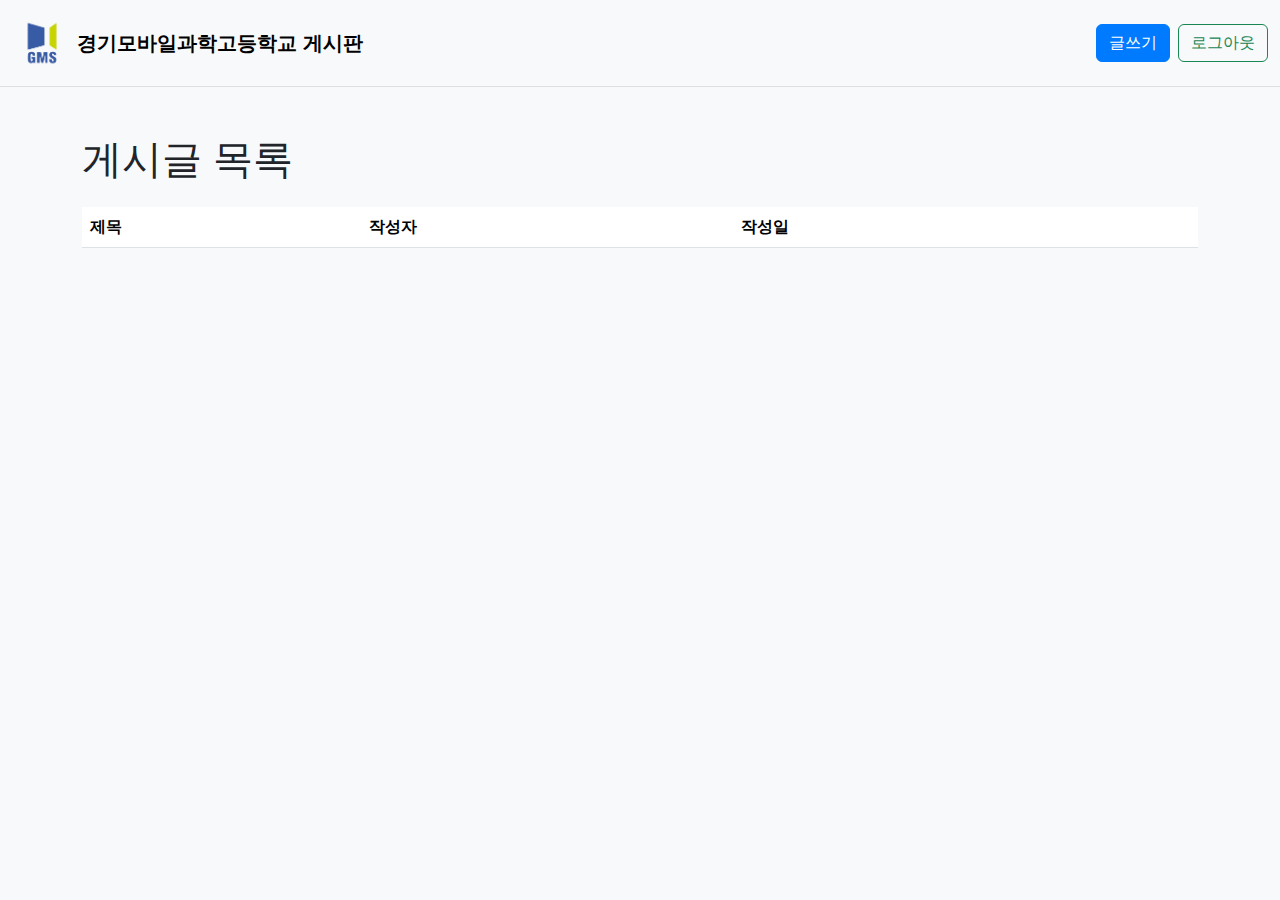
<file: index.html>
<!DOCTYPE html>
<html lang="ko">
<head>
  <meta charset="UTF-8">
  <title>게시글 목록 - 경기모바일과학고등학교</title>
  <link rel="stylesheet" href="bootstrap.min.css">
  <link rel="stylesheet" href="custom.css">
</head>
<body>
  <nav class="navbar navbar-expand-lg bg-body-tertiary">
    <div class="container-fluid">
      <a class="navbar-brand d-flex align-items-center" href="#">
        <img src="학교로고.png" alt="학교 로고" style="height: 60px; margin-right: 5px;">
        경기모바일과학고등학교 게시판
      </a>
      <div class="collapse navbar-collapse" id="navbarSupportedContent">
        <ul class="navbar-nav me-auto mb-2 mb-lg-0"></ul>
        <div class="d-flex align-items-center">
          <button class="btn btn-primary me-2" onclick="location.href = 'post.html'">글쓰기</button>
          <button class="btn btn-outline-success" onclick="logout()">로그아웃</button>
        </div>
      </div>
    </div>
  </nav>

  <div class="container mt-5">
    <h1 class="mb-4">게시글 목록</h1>
    <table class="table table-striped table-hover">
      <thead>
        <tr>
          <th scope="col">제목</th>
          <th scope="col">작성자</th>
          <th scope="col">작성일</th>
          <th scope="col"></th>
        </tr>
      </thead>
      <tbody id="tbdy">
      </tbody>
    </table>
  </div>

  <script src="bootstrap.bundle.min.js"></script>
  <script src="jquery.min.js"></script>
  <script src="common.js"></script>
  <script src="index.js"></script>
</body>
</html>
</file>
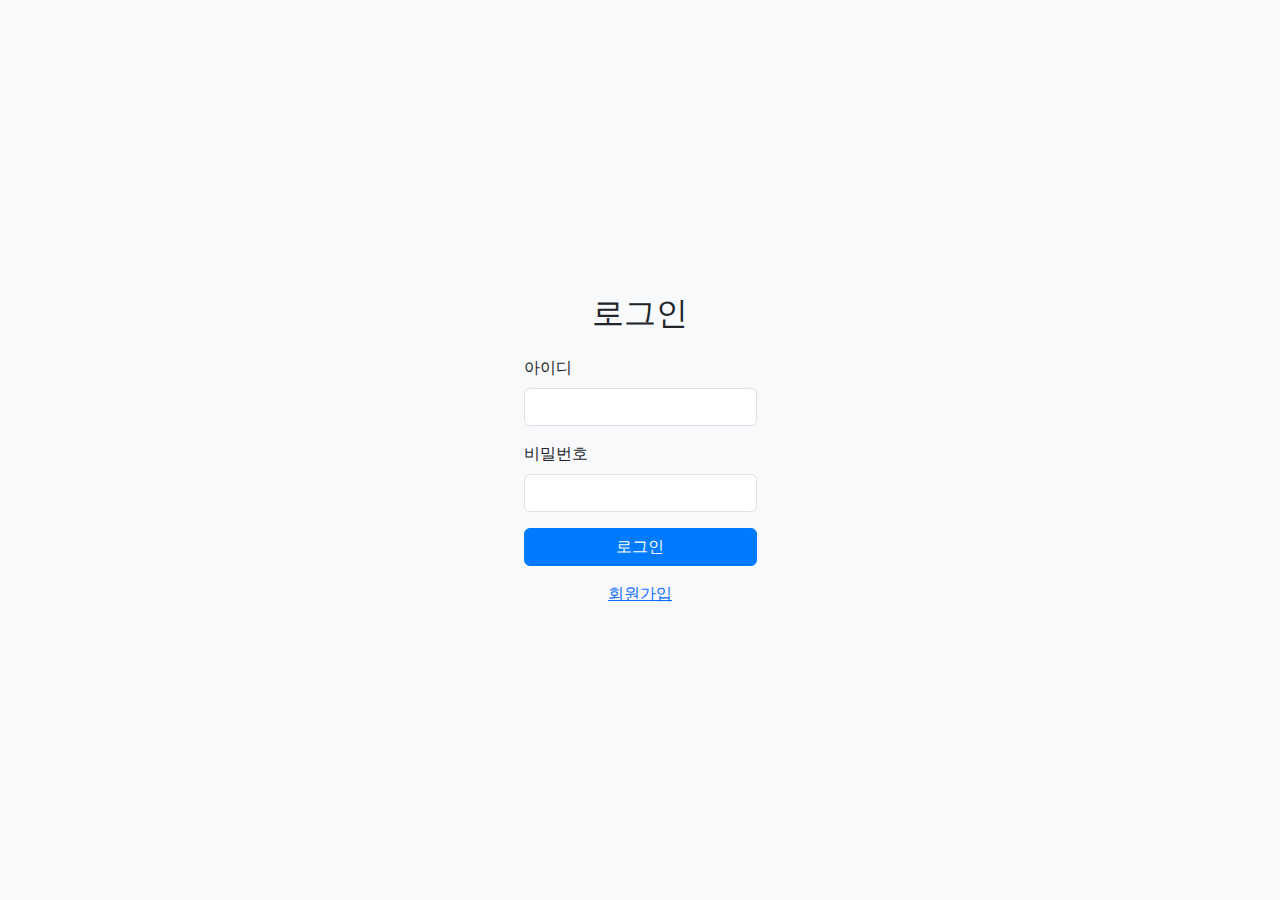
<file: login.html>
<!DOCTYPE html>
<html lang="ko">
<head>
    <meta charset="UTF-8">
    <title>로그인 - 경기모바일과학고등학교</title>
    <link rel="stylesheet" href="bootstrap.min.css">
    <link rel="stylesheet" href="custom.css"> <!-- 사용자 정의 스타일 -->
</head>
<body>
    <div class="container d-flex align-items-center justify-content-center" style="height: 100vh;">
        <div class="login-panel">
            <h2 class="text-center mb-4">로그인</h2>
            <form>
                <div class="mb-3">
                    <label for="id" class="form-label">아이디</label>
                    <input type="text" class="form-control" id="id">
                </div>
                <div class="mb-3">
                    <label for="password" class="form-label">비밀번호</label>
                    <input type="password" class="form-control" id="password">
                </div>
                <div class="d-grid gap-2 mb-3">
                    <button type="button" class="btn btn-primary" onclick="login()">로그인</button>
                </div>
                <div class="text-center">
                    <a href="/study-0709/signup.html" class="link-signup">회원가입</a>
                </div>
            </form>
        </div>
    </div>

    <script src="jquery.min.js"></script>
    <script src="bootstrap.bundle.min.js"></script>
    <script src="login.js"></script>
</body>
</html>
</file>
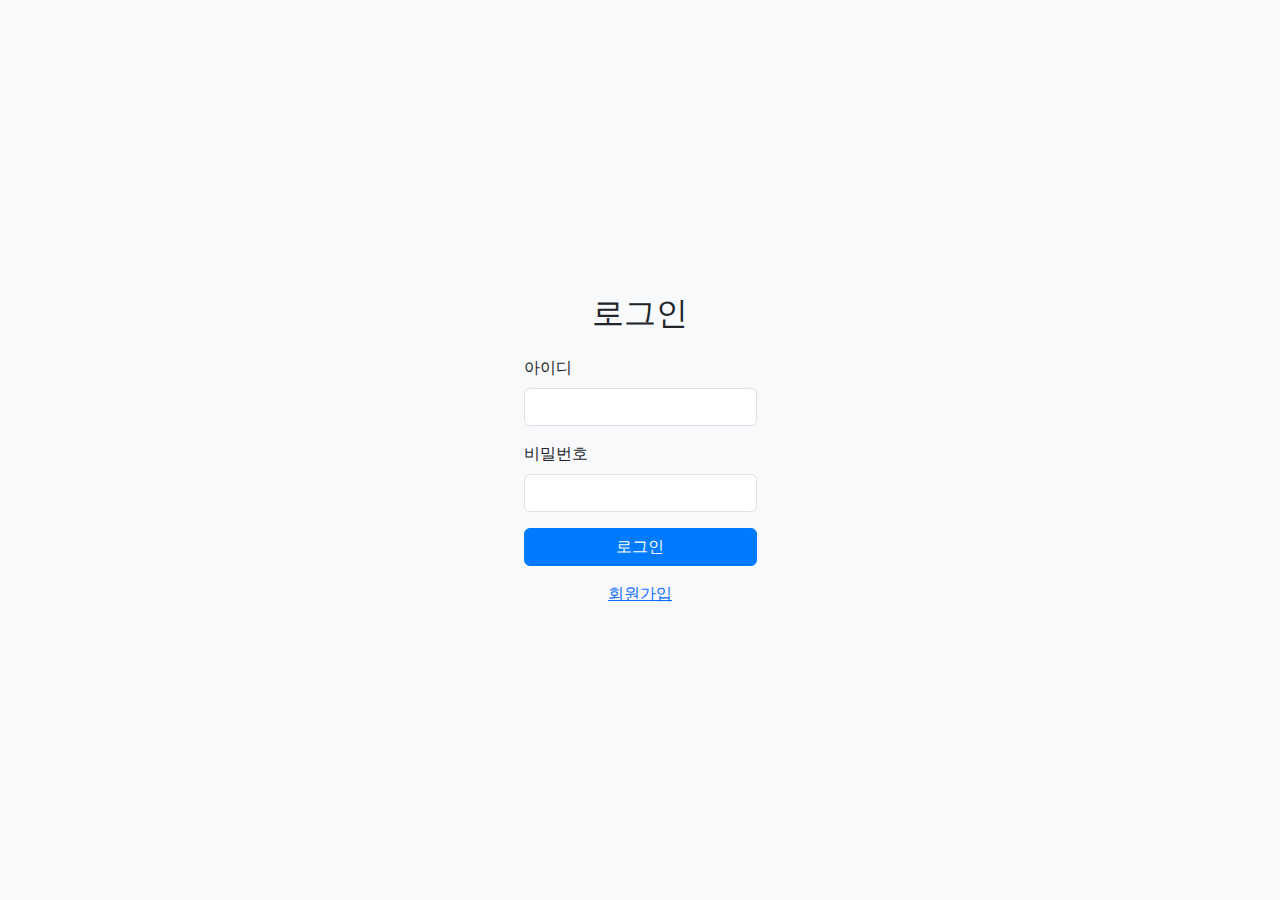
<file: post.html>
<!DOCTYPE html>
<html lang="ko">
<head>
    <meta charset="UTF-8">
    <title>글쓰기 - 경기모바일과학고등학교</title>
    <link rel="stylesheet" href="bootstrap.min.css">
    <link rel="stylesheet" href="jodit.min.css">
</head>
<body>
    <nav class="navbar navbar-expand-lg bg-body-tertiary">
        <div class="container-fluid">
            <span class="navbar-brand">경기모바일과학고등학교</span>
            <div class="collapse navbar-collapse" id="navbarSupportedContent">
                <ul class="navbar-nav me-auto mb-2 mb-lg-0"></ul>
                <div class="d-flex align-items-center">
                    <button class="btn btn-outline-success" onclick="logout()">로그아웃</button>
                </div>
            </div>
        </div>
    </nav>

    <div class="container mt-5">
        <h1 class="mb-4">글쓰기</h1>
        <div class="mb-3">
            <label for="title" class="form-label">제목</label>
            <input type="text" class="form-control" id="title">
        </div>
        <div class="mb-3">
            <label for="author" class="form-label">작성자</label>
            <input type="text" class="form-control" id="author" disabled>
        </div>
        <div class="mb-3">
            <label for="content" class="form-label">본문</label>
            <textarea class="form-control" id="content" rows="6"></textarea>
        </div>
        <div class="d-grid gap-2">
            <button class="btn btn-primary" onclick="save()">발행</button>
        </div>
    </div>

    <script src="bootstrap.bundle.min.js"></script>
    <script src="jquery.min.js"></script>
    <script src="jodit.min.js"></script>
    <script src="common.js"></script>
    <script src="post.js"></script>
</body>
</html>
</file>
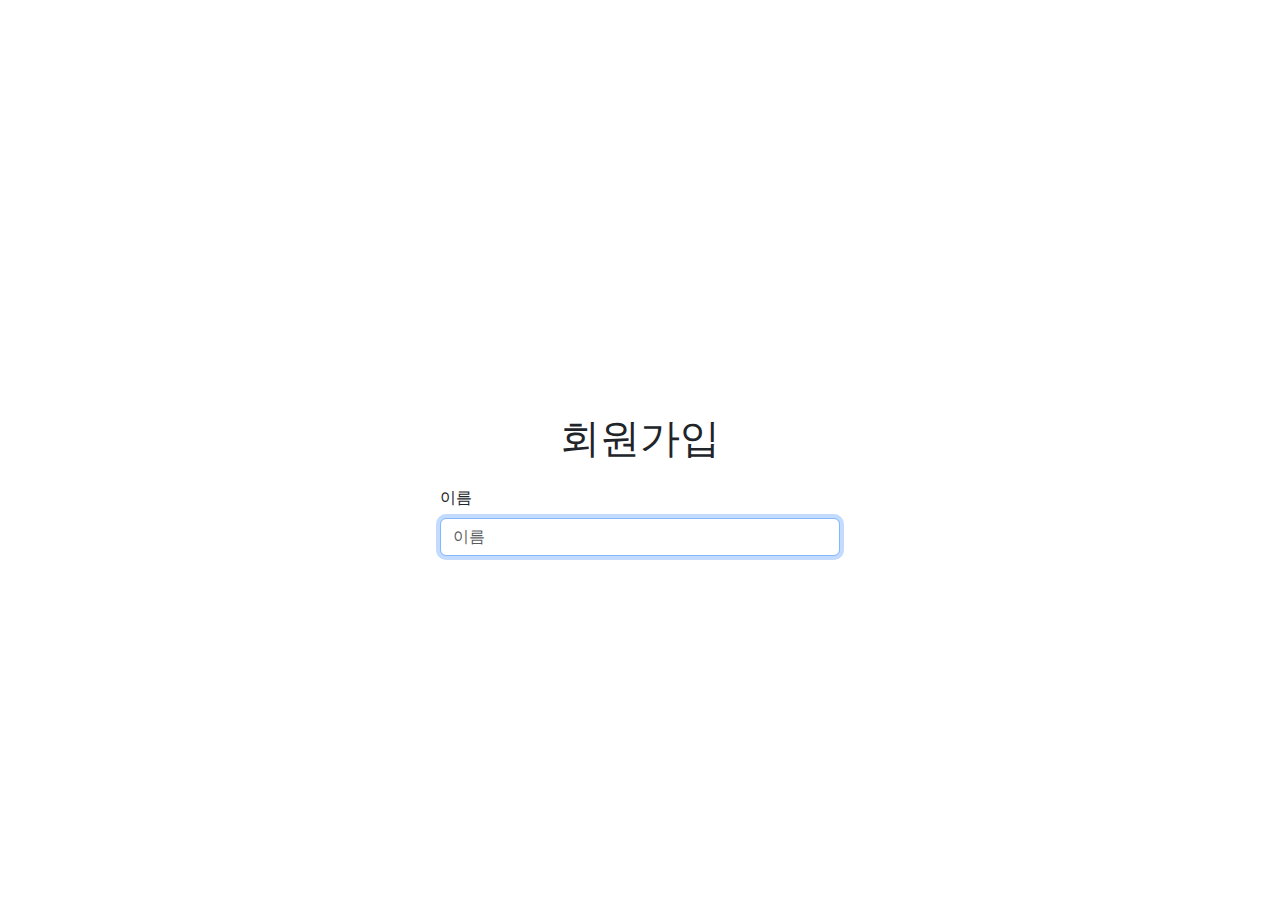
<file: signup.html>
<!DOCTYPE html>
<html>
<head>
  <meta charset="UTF-8">
  <title>회원가입 - 경기모바일과학고등학교</title>
  <link rel="stylesheet" href="bootstrap.min.css">
  <link rel="stylesheet" href="signup.css">
</head>
<body>
  <div class="vh-100 d-flex justify-content-center align-items-center">
    <div style="width: 400px;"> <!-- 가로 길이 조정 -->
      <h1 class="mb-4 text-center">회원가입</h1>
      <div id="input-box-wrap" class="position-relative">
        <div class="mb-3 input-box show">
          <label class="form-label">이름</label>
          <input type="text" id="name" placeholder="이름" class="form-control">
          <div id="name_valid" class="valid-feedback">
            Looks good!
          </div>
          <div id="name_invalid" class="invalid-feedback">
            이름을 2자 이상 입력하시오.
          </div>
        </div>
        <div class="mb-3 d-none input-box">
          <label class="form-label">아이디</label>
          <input type="text" id="id" placeholder="아이디" class="form-control">
          <div id="id_valid" class="valid-feedback">
            Looks good!
          </div>
          <div id="id_invalid" class="invalid-feedback"></div>
        </div>
        <div class="mb-3 d-none input-box">
          <label class="form-label">비밀번호</label>
          <input type="password" id="pw" placeholder="비밀번호" class="form-control">
          <div id="pw_valid" class="valid-feedback">
            Looks good!
          </div>
          <div id="pw_invalid" class="invalid-feedback"></div>
        </div>
        <div class="mb-3 input-box d-none">
          <label class="form-label">비밀번호 확인</label>
          <input type="password" id="pw2" placeholder="비밀번호 확인" class="form-control">
          <div id="pw2_valid" class="valid-feedback">
            Looks good!
          </div>
          <div id="pw2_invalid" class="invalid-feedback">
          </div>
        </div>
        <div class="mb-3 d-none input-box">
          <label class="form-label">이메일</label>
          <input type="text" id="email" placeholder="xxx@xxx.com" class="form-control">
          <div id="email_valid" class="valid-feedback">
            Looks good!
          </div>
          <div id="email_invalid" class="invalid-feedback"></div>
        </div>
        <div class="input-box d-none">
          <button class="btn btn-success w-100" id="btn" onclick="signup()">회원가입</button>
        </div>
      </div>
    </div>
  </div>

  <script src="jquery.min.js"></script>
  <script src="bootstrap.bundle.min.js"></script>
  <script src="common.js"></script>
  <script src="signup.js"></script> <!-- 마지막에 와야 한다 -->
</body>
</html>
</file>
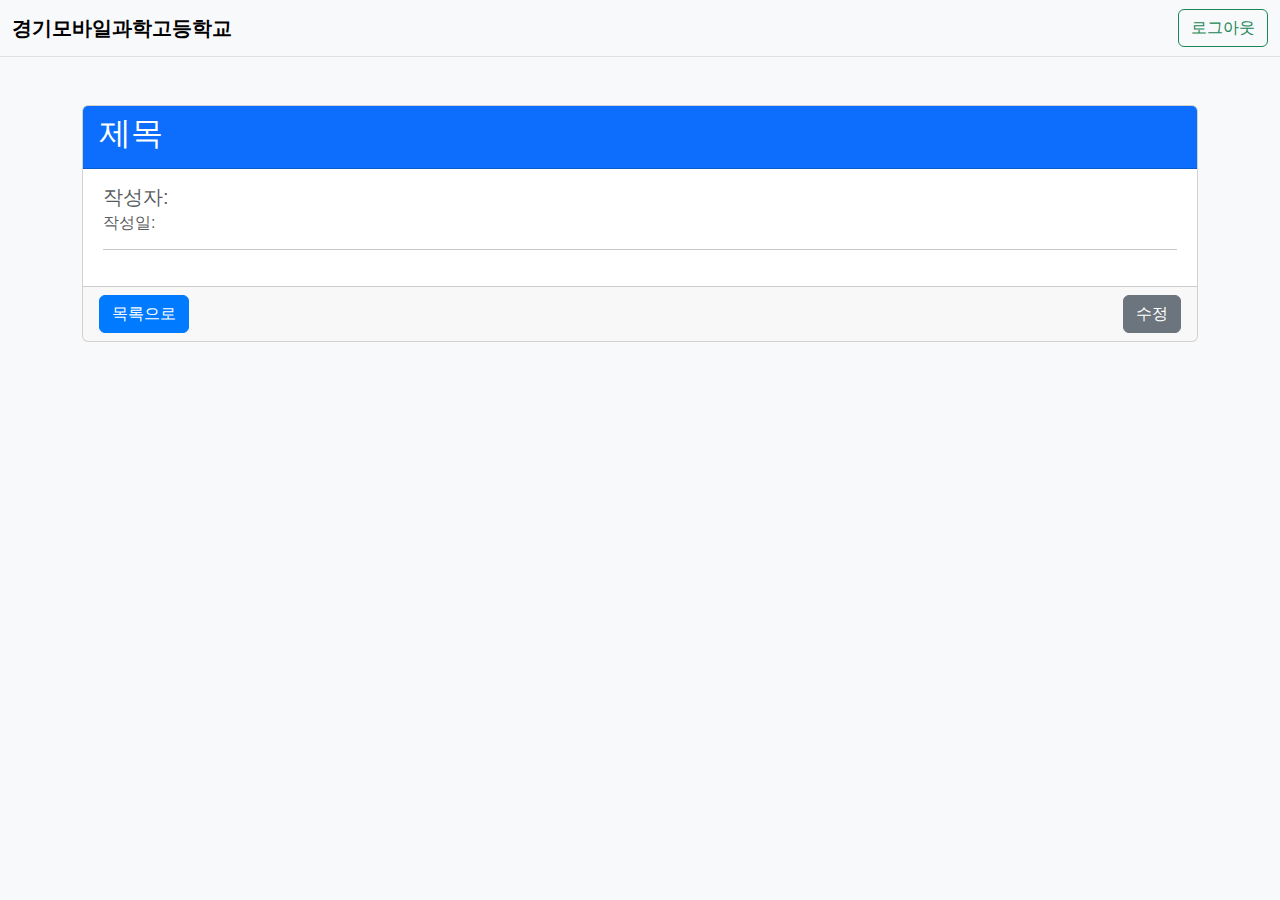
<file: view.html>
<!DOCTYPE html>
<html lang="ko">
<head>
  <meta charset="UTF-8">
  <title>게시물 보기 - 경기모바일과학고등학교</title>
  <link rel="stylesheet" href="bootstrap.min.css">
  <link rel="stylesheet" href="custom.css">
</head>
<body>
  <nav class="navbar navbar-expand-lg bg-body-tertiary">
    <div class="container-fluid">
      <span class="navbar-brand">경기모바일과학고등학교</span>
      <div class="collapse navbar-collapse" id="navbarSupportedContent">
        <ul class="navbar-nav me-auto mb-2 mb-lg-0"></ul>
        <div class="d-flex align-items-center">
          <button class="btn btn-outline-success" onclick="logout()">로그아웃</button>
        </div>
      </div>
    </div>
  </nav>

  <div class="container mt-5">
    <div class="card">
      <div class="card-header bg-primary text-white">
        <h2 class="card-title" id="title">제목</h2>
      </div>
      <div class="card-body">
        <h5 class="card-subtitle mb-2 text-muted">작성자: <span id="author"></span></h5>
        <h6 class="card-subtitle mb-2 text-muted">작성일: <span id="date"></span></h6>
        <hr>
        <p class="card-text" id="content"></p>
      </div>
      <div class="card-footer">
        <button class="btn btn-primary" onclick="location.href='index.html'">목록으로</button>
        <button class="btn btn-secondary" onclick="location.href='post.html?edit=true&index=${postIndex}'">수정</button>
      </div>
    </div>
  </div>

  <script src="jquery.min.js"></script>
  <script src="bootstrap.bundle.min.js"></script>
  <script src="common.js"></script>
  <script src="view.js"></script>
</body>
</html>
</file>
<file: custom.css>
body {
  background-color: #f8f9fa;
  font-family: 'Arial', sans-serif;
}

.card {
  margin-top: 20px;
}

.card-header {
  background-color: #007bff;
  color: white;
}

.card-body {
  padding: 20px;
}

.card-footer {
  display: flex;
  justify-content: space-between;
}

.navbar {
  background-color: #ffffff;
  border-bottom: 1px solid #e0e0e0;
}

.navbar .navbar-brand {
  font-weight: bold;
}

.btn-primary {
  background-color: #007bff;
  border-color: #007bff;
}

.btn-primary:hover {
  background-color: #0056b3;
  border-color: #0056b3;
}

.btn-secondary {
  background-color: #6c757d;
  border-color: #6c757d;
}

.btn-secondary:hover {
  background-color: #5a6268;
  border-color: #545b62;
}
</file>
<file: signup.css>
.input-box {
  opacity: 0;
  position: absolute;
  width: 100%;
  top: 20px;
  transition: opacity 0.5s, top 0.5s;
}

.input-box.show {
  opacity: 1;
  top: 0px;
}

.position-relative {
  position: relative;
}

.form-control {
  width: 100%; /* 입력창을 가로로 길게 */
}
</file>
<file: jodit.min.css>
.jodit-ui-group{display:inline-flex;flex:0 0 auto;flex-shrink:0;flex-wrap:wrap;max-width:100%}.jodit-ui-group_line_true{display:flex;justify-content:stretch}.jodit-ui-group_separated_true:not(:last-child):not(.jodit-ui-group_before-spacer_true):after{border-left:0;border-right:1px solid var(--jd-color-border);content:"";cursor:default;margin:2px;padding:0}.jodit-ui-group:last-child{border-bottom:0}.jodit-ui-list{display:flex;flex-direction:column}.jodit-ui-list_mode_vertical .jodit-ui-group{background-color:transparent;border:0;flex-direction:column}.jodit-ui-list_mode_vertical .jodit-toolbar-button{height:auto;min-height:var(--jd-button-size)}.jodit-ui-list_mode_vertical .jodit-toolbar-button__button{cursor:pointer;height:auto;min-height:var(--jd-button-size);width:100%}.jodit-ui-list_mode_vertical .jodit-toolbar-button__text:not(:empty){justify-content:left}.jodit-ui-separator{border-left:0;border-right:1px solid var(--jd-color-border);cursor:default;margin:2px;padding:0}.jodit-ui-break{border-top:1px solid var(--jd-color-border);flex-basis:100%;height:0!important;width:0}.jodit-ui-spacer{flex:1}.jodit-ui-button-icon-text__icon{display:none}.jodit-ui-button-icon-text__icon:not(:empty){display:inline-flex}.jodit-ui-button-icon-text__text{display:none}.jodit-ui-button-icon-text__text:not(:empty){display:inline-flex;flex-grow:1;font-family:var(--jd-font-default);font-size:var(--jd-font-size-default);justify-content:center}.jodit-ui-button-icon-text_context_menu .jodit-ui-button-icon-text__text{justify-content:left;padding-left:var(--jd-padding-default);position:relative}.jodit-ui-button-icon-text_context_menu .jodit-ui-button-icon-text__text:before{border-left:1px solid var(--jd-color-border);content:"";height:35px;left:0;position:absolute;top:calc(var(--jd-padding-default)*-1)}.jodit-ui-button-icon-text__icon:not(:empty)+.jodit-ui-button-icon-text__text:not(:empty){margin-left:var(--jd-padding-default)}.jodit-ui-button-icon-text__icon:empty+.jodit-ui-button-icon-text__text:not(:empty){padding:0 var(--jd-padding-default)}.jodit-ui-button-clear,.jodit-ui-button_clear{appearance:none;background:0 0;border:0;box-shadow:none;box-sizing:border-box;font-style:normal;outline:0;padding:0;position:relative;text-align:center;text-decoration:none;text-transform:none;user-select:none}.jodit-ui-button-sizes{height:34px;min-width:34px}.jodit-ui-button-sizes .jodit-icon{height:14px;width:14px}.jodit-ui-button-sizes button{appearance:none;height:34px;min-width:34px;padding:0}.jodit-ui-button-sizes_text-icons_true button{padding:0 var(--jd-padding-default)}.jodit-ui-button-sizes_size_tiny{height:16px;min-width:16px}.jodit-ui-button-sizes_size_tiny .jodit-icon{height:8px;width:8px}.jodit-ui-button-sizes_size_tiny button{appearance:none;height:16px;min-width:16px;padding:0}.jodit-ui-button-sizes_size_tiny_text-icons_true button{padding:0 var(--jd-padding-default)}.jodit-ui-button-sizes_size_xsmall{height:22px;min-width:22px}.jodit-ui-button-sizes_size_xsmall .jodit-icon{height:10px;width:10px}.jodit-ui-button-sizes_size_xsmall button{appearance:none;height:22px;min-width:22px;padding:0}.jodit-ui-button-sizes_size_xsmall_text-icons_true button{padding:0 var(--jd-padding-default)}.jodit-ui-button-sizes_size_small{height:28px;min-width:28px}.jodit-ui-button-sizes_size_small .jodit-icon{height:12px;width:12px}.jodit-ui-button-sizes_size_small button{appearance:none;height:28px;min-width:28px;padding:0}.jodit-ui-button-sizes_size_small_text-icons_true button{padding:0 var(--jd-padding-default)}.jodit-ui-button-sizes_size_large{height:40px;min-width:40px}.jodit-ui-button-sizes_size_large .jodit-icon{height:16px;width:16px}.jodit-ui-button-sizes_size_large button{appearance:none;height:40px;min-width:40px;padding:0}.jodit-ui-button-sizes_size_large_text-icons_true button{padding:0 var(--jd-padding-default)}.jodit-ui-button-variants_variant_outline{border:1px solid var(--jd-color-border)}.jodit-ui-button-variants_variant_default{background-color:#e3e3e3;color:#212529}.jodit-ui-button-variants_variant_default svg{fill:#212529;stroke:#212529}.jodit-ui-button-variants_variant_default [disabled]{opacity:.7}.jodit-ui-button-variants_variant_default:hover:not([disabled]){background-color:#c9cdd1;color:#212529}.jodit-ui-button-variants_variant_default:hover:not([disabled]) svg{fill:#212529;stroke:#212529}.jodit-ui-button-variants_variant_default:active:not([disabled]){background-color:#dae0e5;color:#212529}.jodit-ui-button-variants_variant_default:active:not([disabled]) svg{fill:#212529;stroke:#212529}.jodit-ui-button-variants_variant_default:focus:not([disabled]){outline:1px dashed #dae0e5}.jodit-ui-button-variants_variant_primary{background-color:#007bff;color:#fff}.jodit-ui-button-variants_variant_primary svg{fill:#fff;stroke:#fff}.jodit-ui-button-variants_variant_primary [disabled]{opacity:.7}.jodit-ui-button-variants_variant_primary:hover:not([disabled]){background-color:#0069d9;color:#fff}.jodit-ui-button-variants_variant_primary:hover:not([disabled]) svg{fill:#fff;stroke:#fff}.jodit-ui-button-variants_variant_primary:active:not([disabled]){background-color:#0062cc;color:#fff}.jodit-ui-button-variants_variant_primary:active:not([disabled]) svg{fill:#fff;stroke:#fff}.jodit-ui-button-variants_variant_primary:focus:not([disabled]){outline:1px dashed #0062cc}.jodit-ui-button-variants_variant_secondary{background-color:#d8d8d8;border-radius:0;color:#212529}.jodit-ui-button-variants_variant_secondary svg{fill:#212529;stroke:#212529}.jodit-ui-button-variants_variant_secondary [disabled]{opacity:.7}.jodit-ui-button-variants_variant_secondary:hover:not([disabled]){background-color:#c9cdd1;color:#212529}.jodit-ui-button-variants_variant_secondary:hover:not([disabled]) svg{fill:#212529;stroke:#212529}.jodit-ui-button-variants_variant_secondary:active:not([disabled]){background-color:#dae0e5;color:#212529}.jodit-ui-button-variants_variant_secondary:active:not([disabled]) svg{fill:#212529;stroke:#212529}.jodit-ui-button-variants_variant_secondary:focus:not([disabled]){outline:1px dashed #dae0e5}.jodit-ui-button-variants_variant_success{background-color:#28a745;color:#fff}.jodit-ui-button-variants_variant_success svg{fill:#fff;stroke:#fff}.jodit-ui-button-variants_variant_success [disabled]{opacity:.7}.jodit-ui-button-variants_variant_success:hover:not([disabled]){background-color:#218838;color:#fff}.jodit-ui-button-variants_variant_success:hover:not([disabled]) svg{fill:#fff;stroke:#fff}.jodit-ui-button-variants_variant_success:active:not([disabled]){background-color:#1e7e34;color:#fff}.jodit-ui-button-variants_variant_success:active:not([disabled]) svg{fill:#fff;stroke:#fff}.jodit-ui-button-variants_variant_success:focus:not([disabled]){outline:1px dashed #1e7e34}.jodit-ui-button-variants_variant_danger{background-color:#dc3545;color:#fff}.jodit-ui-button-variants_variant_danger svg{fill:#fff;stroke:#fff}.jodit-ui-button-variants_variant_danger [disabled]{opacity:.7}.jodit-ui-button-variants_variant_danger:hover:not([disabled]){background-color:#c82333;color:#fff}.jodit-ui-button-variants_variant_danger:hover:not([disabled]) svg{fill:#fff;stroke:#fff}.jodit-ui-button-variants_variant_danger:active:not([disabled]){background-color:#bd2130;color:#fff}.jodit-ui-button-variants_variant_danger:active:not([disabled]) svg{fill:#fff;stroke:#fff}.jodit-ui-button-variants_variant_danger:focus:not([disabled]){outline:1px dashed #bd2130}.jodit-ui-button-style{border-radius:var(--jd-border-radius-default);padding:0 var(--jd-padding-default)}.jodit-ui-button,.jodit-ui-button-style{align-items:center;color:var(--jd-color-text-icons);display:inline-flex;justify-content:center}.jodit-ui-button{appearance:none;background:0 0;border:0;border-radius:var(--jd-border-radius-default);box-shadow:none;box-sizing:border-box;cursor:pointer;font-style:normal;height:34px;min-width:34px;outline:0;padding:0;padding:0 var(--jd-padding-default);position:relative;text-align:center;text-decoration:none;text-transform:none;user-select:none}.jodit-ui-button:focus-visible:not([disabled]),.jodit-ui-button:hover:not([disabled]){background-color:var(--jd-color-button-background-hover);opacity:1;outline:0}.jodit-ui-button:active:not([disabled]),.jodit-ui-button[aria-pressed=true]:not([disabled]){background-color:var(--jd-color-button-background-hover-opacity40);outline:0}.jodit-ui-button[aria-pressed=true]:hover:not([disabled]){background-color:var(--jd-color-button-background-hover-opacity60)}.jodit-ui-button[disabled]{opacity:.3;pointer-events:none}.jodit-ui-button .jodit-icon{height:14px;width:14px}.jodit-ui-button button{appearance:none;height:34px;min-width:34px;padding:0}.jodit-ui-button_text-icons_true button{padding:0 var(--jd-padding-default)}.jodit-ui-button_size_tiny{height:16px;min-width:16px}.jodit-ui-button_size_tiny .jodit-icon{height:8px;width:8px}.jodit-ui-button_size_tiny button{appearance:none;height:16px;min-width:16px;padding:0}.jodit-ui-button_size_tiny_text-icons_true button{padding:0 var(--jd-padding-default)}.jodit-ui-button_size_xsmall{height:22px;min-width:22px}.jodit-ui-button_size_xsmall .jodit-icon{height:10px;width:10px}.jodit-ui-button_size_xsmall button{appearance:none;height:22px;min-width:22px;padding:0}.jodit-ui-button_size_xsmall_text-icons_true button{padding:0 var(--jd-padding-default)}.jodit-ui-button_size_small{height:28px;min-width:28px}.jodit-ui-button_size_small .jodit-icon{height:12px;width:12px}.jodit-ui-button_size_small button{appearance:none;height:28px;min-width:28px;padding:0}.jodit-ui-button_size_small_text-icons_true button{padding:0 var(--jd-padding-default)}.jodit-ui-button_size_large{height:40px;min-width:40px}.jodit-ui-button_size_large .jodit-icon{height:16px;width:16px}.jodit-ui-button_size_large button{appearance:none;height:40px;min-width:40px;padding:0}.jodit-ui-button_size_large_text-icons_true button{padding:0 var(--jd-padding-default)}.jodit-ui-button__icon{display:none}.jodit-ui-button__icon:not(:empty){display:inline-flex}.jodit-ui-button__text{display:none}.jodit-ui-button__text:not(:empty){display:inline-flex;flex-grow:1;font-family:var(--jd-font-default);font-size:var(--jd-font-size-default);justify-content:center}.jodit-ui-button_context_menu .jodit-ui-button__text{justify-content:left;padding-left:var(--jd-padding-default);position:relative}.jodit-ui-button_context_menu .jodit-ui-button__text:before{border-left:1px solid var(--jd-color-border);content:"";height:35px;left:0;position:absolute;top:calc(var(--jd-padding-default)*-1)}.jodit-ui-button__icon:not(:empty)+.jodit-ui-button__text:not(:empty){margin-left:var(--jd-padding-default)}.jodit-ui-button__icon:empty+.jodit-ui-button__text:not(:empty){padding:0 var(--jd-padding-default)}.jodit-ui-button:focus:not([disabled]){outline:1px dashed var(--jd-color-background-selection)}.jodit-ui-button_variant_outline{border:1px solid var(--jd-color-border)}.jodit-ui-button_variant_default{background-color:#e3e3e3;color:#212529}.jodit-ui-button_variant_default svg{fill:#212529;stroke:#212529}.jodit-ui-button_variant_default [disabled]{opacity:.7}.jodit-ui-button_variant_default:hover:not([disabled]){background-color:#c9cdd1;color:#212529}.jodit-ui-button_variant_default:hover:not([disabled]) svg{fill:#212529;stroke:#212529}.jodit-ui-button_variant_default:active:not([disabled]){background-color:#dae0e5;color:#212529}.jodit-ui-button_variant_default:active:not([disabled]) svg{fill:#212529;stroke:#212529}.jodit-ui-button_variant_default:focus:not([disabled]){outline:1px dashed #dae0e5}.jodit-ui-button_variant_primary{background-color:#007bff;color:#fff}.jodit-ui-button_variant_primary svg{fill:#fff;stroke:#fff}.jodit-ui-button_variant_primary [disabled]{opacity:.7}.jodit-ui-button_variant_primary:hover:not([disabled]){background-color:#0069d9;color:#fff}.jodit-ui-button_variant_primary:hover:not([disabled]) svg{fill:#fff;stroke:#fff}.jodit-ui-button_variant_primary:active:not([disabled]){background-color:#0062cc;color:#fff}.jodit-ui-button_variant_primary:active:not([disabled]) svg{fill:#fff;stroke:#fff}.jodit-ui-button_variant_primary:focus:not([disabled]){outline:1px dashed #0062cc}.jodit-ui-button_variant_secondary{background-color:#d8d8d8;border-radius:0;color:#212529}.jodit-ui-button_variant_secondary svg{fill:#212529;stroke:#212529}.jodit-ui-button_variant_secondary [disabled]{opacity:.7}.jodit-ui-button_variant_secondary:hover:not([disabled]){background-color:#c9cdd1;color:#212529}.jodit-ui-button_variant_secondary:hover:not([disabled]) svg{fill:#212529;stroke:#212529}.jodit-ui-button_variant_secondary:active:not([disabled]){background-color:#dae0e5;color:#212529}.jodit-ui-button_variant_secondary:active:not([disabled]) svg{fill:#212529;stroke:#212529}.jodit-ui-button_variant_secondary:focus:not([disabled]){outline:1px dashed #dae0e5}.jodit-ui-button_variant_success{background-color:#28a745;color:#fff}.jodit-ui-button_variant_success svg{fill:#fff;stroke:#fff}.jodit-ui-button_variant_success [disabled]{opacity:.7}.jodit-ui-button_variant_success:hover:not([disabled]){background-color:#218838;color:#fff}.jodit-ui-button_variant_success:hover:not([disabled]) svg{fill:#fff;stroke:#fff}.jodit-ui-button_variant_success:active:not([disabled]){background-color:#1e7e34;color:#fff}.jodit-ui-button_variant_success:active:not([disabled]) svg{fill:#fff;stroke:#fff}.jodit-ui-button_variant_success:focus:not([disabled]){outline:1px dashed #1e7e34}.jodit-ui-button_variant_danger{background-color:#dc3545;color:#fff}.jodit-ui-button_variant_danger svg{fill:#fff;stroke:#fff}.jodit-ui-button_variant_danger [disabled]{opacity:.7}.jodit-ui-button_variant_danger:hover:not([disabled]){background-color:#c82333;color:#fff}.jodit-ui-button_variant_danger:hover:not([disabled]) svg{fill:#fff;stroke:#fff}.jodit-ui-button_variant_danger:active:not([disabled]){background-color:#bd2130;color:#fff}.jodit-ui-button_variant_danger:active:not([disabled]) svg{fill:#fff;stroke:#fff}.jodit-ui-button_variant_danger:focus:not([disabled]){outline:1px dashed #bd2130}.jodit-ui-button-group{margin-bottom:var(--jd-padding-default)}.jodit-ui-button-group__label{color:var(--jd-color-label);display:block;font-size:.8em;margin-bottom:calc(var(--jd-padding-default)/4)}.jodit-ui-button-group__options{display:flex;justify-content:flex-start}.jodit-ui-button-group .jodit-ui-button:not(:last-child){border-bottom-right-radius:0;border-top-right-radius:0}.jodit-ui-button-group .jodit-ui-button+.jodit-ui-button{border-bottom-left-radius:0;border-left:1px solid var(--jd-color-button-background-hover-opacity40);border-top-left-radius:0}.jodit-ui-button-group .jodit-ui-button[aria-pressed=true]:not([disabled]){background-color:var(--jd-color-button-background-hover);border-left:0;box-shadow:inset 0 0 3px 0 var(--jd-color-dark);color:var(--jd-color-dark);outline:0}.jodit-ui-button-group .jodit-ui-button[aria-pressed=true]:not([disabled])+.jodit-ui-button{border:0}:root{--jd-tooltip-color:#fff;--jd-tooltip-background-color:rgba(0,0,0,.7);--jd-tooltip-sfx-shadow:rgba(0,0,0,.15);--jd-tooltip-border-width:0;--jd-tooltip-border-color:#e5e5e5}.jodit-ui-tooltip{animation-fill-mode:forwards;animation-timing-function:ease-out;background-clip:padding-box;background-color:var(--jd-tooltip-background-color);border-radius:4px;box-shadow:0 0 0 var(--jd-tooltip-border-width) var(--jd-tooltip-border-color),0 8px 20px var(--jd-tooltip-border-width) var(--jd-tooltip-sfx-shadow);color:var(--jd-tooltip-color);font-family:var(--jd-font-default);font-size:var(--jd-font-size-small);line-height:1.4;max-width:120px;opacity:0;outline:none;position:fixed;text-rendering:optimizelegibility;transform:translate(-50%,calc(var(--jd-padding-default)/2));transition:opacity .2s ease 0s;user-select:none;white-space:normal;width:auto;z-index:var(--jd-z-index-tooltip)}@media (max-width:768px){.jodit-ui-tooltip{display:none}}.jodit-ui-tooltip__content{padding:calc(var(--jd-padding-default)/2) calc(var(--jd-padding-default)*1.5)}.jodit-ui-tooltip.jodit-ui-tooltip_visible_true{opacity:1}.jodit-ui-block{align-items:center;display:flex;justify-content:stretch;margin-bottom:var(--jd-padding-default)}.jodit-ui-block_width_full{width:100%}.jodit-ui-block_align_full{justify-content:space-between}.jodit-ui-block_align_right{justify-content:flex-end}.jodit-ui-block_padding_true{padding:var(--jd-padding-default)}.jodit-ui-label{color:var(--jd-color-label);display:block;font-size:.8em;margin-bottom:calc(var(--jd-padding-default)/4)}.jodit-ui-input{display:flex;flex-direction:column;margin-bottom:var(--jd-padding-default)}.jodit-ui-input__input{appearance:none;background-color:var(--jd-color-white);border:0;border-radius:0;box-sizing:border-box;font-family:var(--jd-font-default);font-size:var(--jd-font-size-default);height:var(--jd-input-height);line-height:1.2;outline:none;padding:0 var(--jd-padding-default);width:100%}.jodit-ui-input__input[disabled]{background-color:#f0f0f0;color:var(--jd-color-border)}.jodit-ui-input__input_has-error_true{border-color:var(--jd-color-red)}.jodit-ui-input__input:focus{outline:0}.jodit-ui-input_theme_dark .jodit-ui-input__input{background-color:var(--jd-color-gray)}.jodit-ui-input_has-error_true .jodit-ui-input__input{border-color:var(--jd-color-red)}.jodit-ui-input__error,.jodit-ui-input__label{color:var(--jd-color-label);display:block;font-size:.8em;margin-bottom:calc(var(--jd-padding-default)/4)}.jodit-ui-input__error,.jodit-ui-input_has-error_true .jodit-ui-input__label{color:var(--jd-color-error)}.jodit-ui-input__wrapper{align-items:center;background-color:var(--jd-color-white);border:1px solid var(--jd-color-border);display:flex;justify-content:stretch;min-width:200px}@media (max-width:480px){.jodit-ui-input__wrapper{min-width:140px}}.jodit-ui-input_theme_dark .jodit-ui-input__wrapper{background-color:var(--jd-color-gray);border-color:var(--jd-color-border)}.jodit-ui-input_focused_true .jodit-ui-input__wrapper{border-color:var(--jd-color-border-selected)}.jodit-ui-input__icon:not(:empty){align-items:center;display:flex;padding:0 var(--jd-padding-default)}.jodit-ui-input__icon:not(:empty) svg{height:16px;width:16px;fill:var(--jd-color-border)}.jodit-ui-input__icon:not(:empty)+.jodit-ui-input__input{padding-left:0}.jodit-ui-input__clear{align-items:center;display:flex;opacity:.8;padding:0 var(--jd-padding-default) 0 0}.jodit-ui-input__clear:active{opacity:1;transform:scale(1.1)}.jodit-ui-input__clear svg{height:12px;width:12px;fill:var(--jd-color-border)}.jodit-ui-input_theme_dark .jodit-ui-input__clear svg,.jodit-ui-input_theme_dark .jodit-ui-input__icon svg{fill:var(--jd-color-dark)}.jodit-ui-block .jodit-ui-input{margin-bottom:0}.jodit-ui-select{display:flex;flex-direction:column;margin-bottom:var(--jd-padding-default)}.jodit-ui-select__input{appearance:none;background-color:var(--jd-color-white);border:0;border-radius:0;box-sizing:border-box;font-family:var(--jd-font-default);font-size:var(--jd-font-size-default);height:var(--jd-input-height);line-height:1.2;outline:none;padding:0 var(--jd-padding-default);width:100%}.jodit-ui-select__input[disabled]{background-color:#f0f0f0;color:var(--jd-color-border)}.jodit-ui-select__input_has-error_true{border-color:var(--jd-color-red)}.jodit-ui-select__input:focus{outline:0}.jodit-ui-select_theme_dark .jodit-ui-select__input{background-color:var(--jd-color-gray)}.jodit-ui-select_has-error_true .jodit-ui-select__input{border-color:var(--jd-color-red)}.jodit-ui-select__error,.jodit-ui-select__label{color:var(--jd-color-label);display:block;font-size:.8em;margin-bottom:calc(var(--jd-padding-default)/4)}.jodit-ui-select__error,.jodit-ui-select_has-error_true .jodit-ui-select__label{color:var(--jd-color-error)}.jodit-ui-select__wrapper{align-items:center;background-color:var(--jd-color-white);border:1px solid var(--jd-color-border);display:flex;justify-content:stretch;min-width:200px}@media (max-width:480px){.jodit-ui-select__wrapper{min-width:140px}}.jodit-ui-select_theme_dark .jodit-ui-select__wrapper{background-color:var(--jd-color-gray);border-color:var(--jd-color-border)}.jodit-ui-select_focused_true .jodit-ui-select__wrapper{border-color:var(--jd-color-border-selected)}.jodit-ui-select__icon:not(:empty){align-items:center;display:flex;padding:0 var(--jd-padding-default)}.jodit-ui-select__icon:not(:empty) svg{height:16px;width:16px;fill:var(--jd-color-border)}.jodit-ui-select__icon:not(:empty)+.jodit-ui-select__input{padding-left:0}.jodit-ui-select__clear{align-items:center;display:flex;opacity:.8;padding:0 var(--jd-padding-default) 0 0}.jodit-ui-select__clear:active{opacity:1;transform:scale(1.1)}.jodit-ui-select__clear svg{height:12px;width:12px;fill:var(--jd-color-border)}.jodit-ui-select_theme_dark .jodit-ui-select__clear svg,.jodit-ui-select_theme_dark .jodit-ui-select__icon svg{fill:var(--jd-color-dark)}.jodit-ui-select__input{background-image:url([data-uri]);background-position:98% 50%;background-repeat:no-repeat;padding-right:calc(var(--jd-padding-default)*2)}.jodit-ui-select_size_tiny{margin-bottom:0}.jodit-ui-select_size_tiny .jodit-ui-select__input{--jd-height:calc(var(--jd-input-height)/1.8);height:var(--jd-height);line-height:var(--jd-height)}.jodit-ui-select_variant_outline .jodit-ui-select__wrapper{border:0}.jodit-ui-select_variant_outline .jodit-ui-select__wrapper select{outline:0}.jodit-ui-select_width_auto{width:auto}.jodit-ui-select_width_auto .jodit-ui-select__wrapper{min-width:auto}.jodit-ui-text-area{display:flex;flex-direction:column;margin-bottom:var(--jd-padding-default);width:100%}.jodit-ui-text-area__input{appearance:none;background-color:var(--jd-color-white);border:0;border-radius:0;box-sizing:border-box;font-family:var(--jd-font-default);font-size:var(--jd-font-size-default);height:var(--jd-input-height);line-height:1.2;outline:none;padding:0 var(--jd-padding-default);width:100%}.jodit-ui-text-area__input[disabled]{background-color:#f0f0f0;color:var(--jd-color-border)}.jodit-ui-text-area__input_has-error_true{border-color:var(--jd-color-red)}.jodit-ui-text-area__input:focus{outline:0}.jodit-ui-text-area_theme_dark .jodit-ui-text-area__input{background-color:var(--jd-color-gray)}.jodit-ui-text-area_has-error_true .jodit-ui-text-area__input{border-color:var(--jd-color-red)}.jodit-ui-text-area__error,.jodit-ui-text-area__label{color:var(--jd-color-label);display:block;font-size:.8em;margin-bottom:calc(var(--jd-padding-default)/4)}.jodit-ui-text-area__error,.jodit-ui-text-area_has-error_true .jodit-ui-text-area__label{color:var(--jd-color-error)}.jodit-ui-text-area__wrapper{align-items:center;background-color:var(--jd-color-white);border:1px solid var(--jd-color-border);display:flex;justify-content:stretch;min-width:200px}@media (max-width:480px){.jodit-ui-text-area__wrapper{min-width:140px}}.jodit-ui-text-area_theme_dark .jodit-ui-text-area__wrapper{background-color:var(--jd-color-gray);border-color:var(--jd-color-border)}.jodit-ui-text-area_focused_true .jodit-ui-text-area__wrapper{border-color:var(--jd-color-border-selected)}.jodit-ui-text-area__icon:not(:empty){align-items:center;display:flex;padding:0 var(--jd-padding-default)}.jodit-ui-text-area__icon:not(:empty) svg{height:16px;width:16px;fill:var(--jd-color-border)}.jodit-ui-text-area__icon:not(:empty)+.jodit-ui-text-area__input{padding-left:0}.jodit-ui-text-area__clear{align-items:center;display:flex;opacity:.8;padding:0 var(--jd-padding-default) 0 0}.jodit-ui-text-area__clear:active{opacity:1;transform:scale(1.1)}.jodit-ui-text-area__clear svg{height:12px;width:12px;fill:var(--jd-color-border)}.jodit-ui-text-area_theme_dark .jodit-ui-text-area__clear svg,.jodit-ui-text-area_theme_dark .jodit-ui-text-area__icon svg{fill:var(--jd-color-dark)}.jodit-ui-text-area__wrapper{flex:1}.jodit-ui-text-area__input{height:100%;min-height:60px;padding:var(--jd-padding-default)}.jodit-ui-checkbox{align-items:center;display:flex;flex-direction:row-reverse;justify-content:flex-end;margin-bottom:var(--jd-padding-default)}.jodit-ui-checkbox__input{margin-right:var(--jd-padding-default)}.jodit-ui-checkbox_switch_true .jodit-ui-checkbox__wrapper{display:inline-block;height:34px;margin-right:var(--jd-padding-default);position:relative;width:60px}.jodit-ui-checkbox_switch_true .jodit-ui-checkbox__wrapper input{height:0;opacity:0;width:0}.jodit-ui-checkbox_switch_true .jodit-ui-checkbox__switch-slider{background-color:#ccc;border-radius:34px;cursor:pointer;inset:0;position:absolute;transition:.4s}.jodit-ui-checkbox_switch_true .jodit-ui-checkbox__switch-slider:before{background-color:#fff;border-radius:50%;bottom:4px;content:"";height:26px;left:4px;position:absolute;transition:.4s;width:26px}.jodit-ui-checkbox_switch_true.jodit-ui-checkbox_checked_true .jodit-ui-checkbox__switch-slider{background-color:#2196f3}.jodit-ui-checkbox_switch_true.jodit-ui-checkbox_checked_true .jodit-ui-checkbox__switch-slider:before{transform:translateX(26px)}.jodit-ui-checkbox_switch_true.jodit-ui-checkbox_focused_true .jodit-ui-checkbox__switch-slider{box-shadow:0 0 1px #2196f3}.jodit-ui-block .jodit-ui-checkbox{margin-bottom:0}.jodit-ui-file-input{overflow:hidden;position:relative}.jodit-ui-file-input__input{bottom:0;cursor:pointer;font-size:400px;margin:0 calc(var(--jd-padding-default)*-1) 0 0;opacity:0;padding:0;position:absolute;right:0;top:0}:root{--jd-popup-box-shadow:0 4px 1px -2px rgba(76,76,76,.2),0 3px 3px 0 rgba(76,76,76,.15),0 1px 4px 0 rgba(76,76,76,.13)}.jodit-popup{background:0 0;border:0;box-shadow:var(--jd-popup-box-shadow);display:inline-block;float:none;height:auto;margin:0;max-width:none;outline:0;padding:0;position:static;position:fixed;transform:translateZ(0);width:auto;z-index:var(--jd-z-index-popup)}.jodit-popup__content{background:var(--jd-color-background-default);font-family:var(--jd-font-default);font-size:var(--jd-font-size-default);max-height:300px;overflow:auto;padding:var(--jd-padding-default);overflow-scrolling:touch}.jodit-popup_padding_false .jodit-popup__content{padding:0}.jodit-popup_max-height_false .jodit-popup__content{max-height:fit-content}@keyframes a{30%{opacity:.6}60%{opacity:0}to{opacity:.6}}.jodit-progress-bar{border-radius:1px;height:2px;left:0;opacity:.7;position:absolute;top:0;z-index:2147483647}.jodit-progress-bar div{background:var(--jd-color-background-progress);height:2px;position:relative;transition:width .5s ease-out,opacity .5s linear;will-change:width,opacity}.jodit-progress-bar div:after,.jodit-progress-bar div:before{animation:a 2s ease-out 0s infinite;border-radius:100%;box-shadow:var(--jd-color-background-progress) 1px 0 6px 1px;content:"";display:inline-block;height:2px;opacity:.6;position:absolute;top:0}.jodit-progress-bar div:before{right:-80px;width:180px;clip:rect(-6px,90px,14px,-6px)}.jodit-progress-bar div:after{right:0;width:20px;clip:rect(-6px,22px,14px,var(--jd-padding-default))}:root{--jd-em-color-border:#b6d4fe;--jd-em-color-bg:#cfe2ff;--jd-em-color-color:#084298;--jd-em-border-radius:0.375rem;--jd-em-padding:0.5rem 1rem;--jd-em-font-size:1rem}.jodit-ui-messages{bottom:0;height:0;overflow:visible;position:absolute;right:0;width:0;z-index:3}.jodit-ui-message{background:var(--jd-em-color-bg);border:1px solid var(--jd-em-color-border);border-radius:var(--jd-em-border-radius);bottom:0;color:var(--jd-em-color-color);cursor:pointer;display:block;font-size:var(--jd-em-font-size);opacity:0;padding:var(--jd-em-padding);position:absolute;right:calc(var(--jd-padding-default)/2);transition:opacity .1s linear,bottom .3s linear,transform .1s ease-out;white-space:pre}.jodit-ui-message_active_true{opacity:1}.jodit-ui-message:active{transform:scale(.76)}.jodit-ui-message_variant_secondary{--jd-em-color-border:#d3d6d8;--jd-em-color-bg:#e2e3e5;--jd-em-color-color:#41464b}.jodit-ui-message_variant_danger,.jodit-ui-message_variant_error,.jodit-ui-message_variant_secondary{background:var(--jd-em-color-bg);border-color:var(--jd-em-color-border);color:var(--jd-em-color-color)}.jodit-ui-message_variant_danger,.jodit-ui-message_variant_error{--jd-em-color-border:#f5c2c7;--jd-em-color-bg:#f8d7da;--jd-em-color-color:#842029}.jodit-ui-message_variant_success{--jd-em-color-border:#badbcc;--jd-em-color-bg:#d1e7dd;--jd-em-color-color:#0f5132;background:var(--jd-em-color-bg);border-color:var(--jd-em-color-border);color:var(--jd-em-color-color)}.jodit-toolbar-collection,.jodit-toolbar-editor-collection{display:flex;flex-direction:column}.jodit-toolbar-collection_mode_horizontal,.jodit-toolbar-editor-collection_mode_horizontal{background-image:repeating-linear-gradient(transparent 0,transparent calc(var(--jd-button-size) - 1px),var(--jd-color-border) var(--jd-button-size));position:relative}.jodit-toolbar-collection_mode_horizontal:after,.jodit-toolbar-editor-collection_mode_horizontal:after{background-color:var(--jd-color-background-default);bottom:0;content:"";display:block;height:1px;left:0;position:absolute;width:100%}.jodit-toolbar-collection_size_tiny,.jodit-toolbar-editor-collection_size_tiny{--jd-button-icon-size:8px}.jodit-toolbar-collection_size_tiny.jodit-toolbar-collection_mode_horizontal,.jodit-toolbar-collection_size_tiny.jodit-toolbar-editor-collection_mode_horizontal,.jodit-toolbar-editor-collection_size_tiny.jodit-toolbar-collection_mode_horizontal,.jodit-toolbar-editor-collection_size_tiny.jodit-toolbar-editor-collection_mode_horizontal{background-image:repeating-linear-gradient(transparent 0,transparent 19px,var(--jd-color-border) 20px)}.jodit-toolbar-collection_size_xsmall,.jodit-toolbar-editor-collection_size_xsmall{--jd-button-icon-size:10px}.jodit-toolbar-collection_size_xsmall.jodit-toolbar-collection_mode_horizontal,.jodit-toolbar-collection_size_xsmall.jodit-toolbar-editor-collection_mode_horizontal,.jodit-toolbar-editor-collection_size_xsmall.jodit-toolbar-collection_mode_horizontal,.jodit-toolbar-editor-collection_size_xsmall.jodit-toolbar-editor-collection_mode_horizontal{background-image:repeating-linear-gradient(transparent 0,transparent 25px,var(--jd-color-border) 26px)}.jodit-toolbar-collection_size_small,.jodit-toolbar-editor-collection_size_small{--jd-button-icon-size:12px}.jodit-toolbar-collection_size_small.jodit-toolbar-collection_mode_horizontal,.jodit-toolbar-collection_size_small.jodit-toolbar-editor-collection_mode_horizontal,.jodit-toolbar-editor-collection_size_small.jodit-toolbar-collection_mode_horizontal,.jodit-toolbar-editor-collection_size_small.jodit-toolbar-editor-collection_mode_horizontal{background-image:repeating-linear-gradient(transparent 0,transparent 31px,var(--jd-color-border) 32px)}.jodit-toolbar-collection_size_middle,.jodit-toolbar-editor-collection_size_middle{--jd-button-icon-size:14px}.jodit-toolbar-collection_size_middle.jodit-toolbar-collection_mode_horizontal,.jodit-toolbar-collection_size_middle.jodit-toolbar-editor-collection_mode_horizontal,.jodit-toolbar-editor-collection_size_middle.jodit-toolbar-collection_mode_horizontal,.jodit-toolbar-editor-collection_size_middle.jodit-toolbar-editor-collection_mode_horizontal{background-image:repeating-linear-gradient(transparent 0,transparent 37px,var(--jd-color-border) 38px)}.jodit-toolbar-collection_size_large,.jodit-toolbar-editor-collection_size_large{--jd-button-icon-size:16px}.jodit-toolbar-collection_size_large.jodit-toolbar-collection_mode_horizontal,.jodit-toolbar-collection_size_large.jodit-toolbar-editor-collection_mode_horizontal,.jodit-toolbar-editor-collection_size_large.jodit-toolbar-collection_mode_horizontal,.jodit-toolbar-editor-collection_size_large.jodit-toolbar-editor-collection_mode_horizontal{background-image:repeating-linear-gradient(transparent 0,transparent 43px,var(--jd-color-border) 44px)}.jodit-toolbar-collection_mode_vertical .jodit-ui-group,.jodit-toolbar-editor-collection_mode_vertical .jodit-ui-group{background-color:transparent;border:0;flex-direction:column}.jodit-toolbar-collection_mode_vertical .jodit-toolbar-button,.jodit-toolbar-editor-collection_mode_vertical .jodit-toolbar-button{height:auto;min-height:var(--jd-button-size)}.jodit-toolbar-collection_mode_vertical .jodit-toolbar-button__button,.jodit-toolbar-editor-collection_mode_vertical .jodit-toolbar-button__button{cursor:pointer;height:auto;min-height:var(--jd-button-size);width:100%}.jodit-toolbar-collection_mode_vertical .jodit-toolbar-button__text:not(:empty),.jodit-toolbar-editor-collection_mode_vertical .jodit-toolbar-button__text:not(:empty){justify-content:left}.jodit-toolbar-collection .jodit-toolbar-button,.jodit-toolbar-collection .jodit-toolbar-content,.jodit-toolbar-collection .jodit-toolbar-select,.jodit-toolbar-editor-collection .jodit-toolbar-button,.jodit-toolbar-editor-collection .jodit-toolbar-content,.jodit-toolbar-editor-collection .jodit-toolbar-select{margin:var(--jd-margin-v) 1px;padding:0}.jodit-dialog .jodit-toolbar-collection_mode_horizontal,.jodit-dialog .jodit-toolbar-editor-collection_mode_horizontal{background-image:none}:root{--jd-button-trigger-size:14px}.jodit-toolbar-button{align-items:center;border:1px solid transparent;border-radius:var(--jd-border-radius-default);display:flex;height:34px;justify-content:center;min-width:34px;overflow:hidden}.jodit-toolbar-button__icon{display:none}.jodit-toolbar-button__icon:not(:empty){display:inline-flex}.jodit-toolbar-button__text{display:none}.jodit-toolbar-button__text:not(:empty){display:inline-flex;flex-grow:1;font-family:var(--jd-font-default);font-size:var(--jd-font-size-default);justify-content:center}.jodit-toolbar-button_context_menu .jodit-toolbar-button__text{justify-content:left;padding-left:var(--jd-padding-default);position:relative}.jodit-toolbar-button_context_menu .jodit-toolbar-button__text:before{border-left:1px solid var(--jd-color-border);content:"";height:35px;left:0;position:absolute;top:calc(var(--jd-padding-default)*-1)}.jodit-toolbar-button__icon:not(:empty)+.jodit-toolbar-button__text:not(:empty){margin-left:var(--jd-padding-default)}.jodit-toolbar-button__icon:empty+.jodit-toolbar-button__text:not(:empty){padding:0 var(--jd-padding-default);padding:0}.jodit-toolbar-button .jodit-icon{height:14px;width:14px}.jodit-toolbar-button button{appearance:none;height:34px;min-width:34px;padding:0}.jodit-toolbar-button_text-icons_true button{padding:0 var(--jd-padding-default)}.jodit-toolbar-button_size_tiny{height:16px;min-width:16px}.jodit-toolbar-button_size_tiny .jodit-icon{height:8px;width:8px}.jodit-toolbar-button_size_tiny button{appearance:none;height:16px;min-width:16px;padding:0}.jodit-toolbar-button_size_tiny_text-icons_true button{padding:0 var(--jd-padding-default)}.jodit-toolbar-button_size_xsmall{height:22px;min-width:22px}.jodit-toolbar-button_size_xsmall .jodit-icon{height:10px;width:10px}.jodit-toolbar-button_size_xsmall button{appearance:none;height:22px;min-width:22px;padding:0}.jodit-toolbar-button_size_xsmall_text-icons_true button{padding:0 var(--jd-padding-default)}.jodit-toolbar-button_size_small{height:28px;min-width:28px}.jodit-toolbar-button_size_small .jodit-icon{height:12px;width:12px}.jodit-toolbar-button_size_small button{appearance:none;height:28px;min-width:28px;padding:0}.jodit-toolbar-button_size_small_text-icons_true button{padding:0 var(--jd-padding-default)}.jodit-toolbar-button_size_large{height:40px;min-width:40px}.jodit-toolbar-button_size_large .jodit-icon{height:16px;width:16px}.jodit-toolbar-button_size_large button{appearance:none;height:40px;min-width:40px;padding:0}.jodit-toolbar-button_size_large_text-icons_true button{padding:0 var(--jd-padding-default)}.jodit-toolbar-button__button{align-items:center;appearance:none;background:0 0;border:0;border-radius:var(--jd-border-radius-default);box-shadow:none;box-sizing:border-box;color:var(--jd-color-text-icons);cursor:pointer;display:inline-flex;font-style:normal;justify-content:center;outline:0;padding:0;padding:0 var(--jd-padding-default);position:relative;text-align:center;text-decoration:none;text-transform:none;user-select:none}.jodit-toolbar-button__button:focus-visible:not([disabled]),.jodit-toolbar-button__button:hover:not([disabled]){background-color:var(--jd-color-button-background-hover);opacity:1;outline:0}.jodit-toolbar-button__button:active:not([disabled]),.jodit-toolbar-button__button[aria-pressed=true]:not([disabled]){background-color:var(--jd-color-button-background-hover-opacity40);outline:0}.jodit-toolbar-button__button[aria-pressed=true]:hover:not([disabled]){background-color:var(--jd-color-button-background-hover-opacity60)}.jodit-toolbar-button__button[disabled]{opacity:.3;pointer-events:none}.jodit-toolbar-button__trigger{align-items:center;border-radius:0 var(--jd-border-radius-default) var(--jd-border-radius-default) 0;cursor:pointer;display:flex;height:100%;justify-content:center;opacity:.4;--jd-button-trigger-size:14px;width:calc(var(--jd-button-trigger-size, 14px) + 2px)}.jodit-toolbar-button__trigger:focus-visible:not([disabled]),.jodit-toolbar-button__trigger:hover:not([disabled]){background-color:var(--jd-color-button-background-hover);opacity:1;outline:0}.jodit-toolbar-button__trigger:active:not([disabled]),.jodit-toolbar-button__trigger[aria-pressed=true]:not([disabled]){background-color:var(--jd-color-button-background-hover-opacity40);outline:0}.jodit-toolbar-button__trigger[aria-pressed=true]:hover:not([disabled]){background-color:var(--jd-color-button-background-hover-opacity60)}.jodit-toolbar-button__trigger[disabled]{opacity:.3;pointer-events:none}.jodit-toolbar-button__trigger svg{width:calc(var(--jd-button-trigger-size, 14px) - 4px)}.jodit-toolbar-button_size_tiny .jodit-toolbar-button__trigger{--jd-button-trigger-size:8px;width:calc(var(--jd-button-trigger-size, 8px) + 2px)}.jodit-toolbar-button_size_tiny .jodit-toolbar-button__trigger svg{width:calc(var(--jd-button-trigger-size, 8px) - 4px)}.jodit-toolbar-button_size_xsmall .jodit-toolbar-button__trigger{--jd-button-trigger-size:10px;width:calc(var(--jd-button-trigger-size, 10px) + 2px)}.jodit-toolbar-button_size_xsmall .jodit-toolbar-button__trigger svg{width:calc(var(--jd-button-trigger-size, 10px) - 4px)}.jodit-toolbar-button_size_small .jodit-toolbar-button__trigger{--jd-button-trigger-size:12px;width:calc(var(--jd-button-trigger-size, 12px) + 2px)}.jodit-toolbar-button_size_small .jodit-toolbar-button__trigger svg{width:calc(var(--jd-button-trigger-size, 12px) - 4px)}.jodit-toolbar-button_size_large .jodit-toolbar-button__trigger{--jd-button-trigger-size:16px;width:calc(var(--jd-button-trigger-size, 16px) + 2px)}.jodit-toolbar-button_size_large .jodit-toolbar-button__trigger svg{width:calc(var(--jd-button-trigger-size, 16px) - 4px)}.jodit-toolbar-button_with-trigger_true .jodit-toolbar-button__button{border-radius:var(--jd-border-radius-default) 0 0 var(--jd-border-radius-default)}.jodit-toolbar-button_with-trigger_true:hover:not([disabled]){border-color:var(--jd-color-border)}.jodit-toolbar-button_stroke_false svg{stroke:none}.jodit-toolbar-content{align-items:center;appearance:none;background:0 0;border:1px solid transparent;border-radius:var(--jd-border-radius-default);box-shadow:none;box-sizing:border-box;color:var(--jd-color-text-icons);cursor:pointer;display:inline-flex;font-style:normal;height:34px;justify-content:center;min-width:34px;outline:0;padding:0;position:relative;text-align:center;text-decoration:none;text-transform:none;user-select:none}.jodit-toolbar-content:focus-visible:not([disabled]),.jodit-toolbar-content:hover:not([disabled]){background-color:var(--jd-color-button-background-hover);opacity:1;outline:0}.jodit-toolbar-content:active:not([disabled]),.jodit-toolbar-content[aria-pressed=true]:not([disabled]){background-color:var(--jd-color-button-background-hover-opacity40);outline:0}.jodit-toolbar-content[aria-pressed=true]:hover:not([disabled]){background-color:var(--jd-color-button-background-hover-opacity60)}.jodit-toolbar-content[disabled]{opacity:.3;pointer-events:none}.jodit-toolbar-content .jodit-icon{height:14px;width:14px}.jodit-toolbar-content button{appearance:none;height:34px;min-width:34px;padding:0}.jodit-toolbar-content_text-icons_true button{padding:0 var(--jd-padding-default)}.jodit-toolbar-content_size_tiny{height:16px;min-width:16px}.jodit-toolbar-content_size_tiny .jodit-icon{height:8px;width:8px}.jodit-toolbar-content_size_tiny button{appearance:none;height:16px;min-width:16px;padding:0}.jodit-toolbar-content_size_tiny_text-icons_true button{padding:0 var(--jd-padding-default)}.jodit-toolbar-content_size_xsmall{height:22px;min-width:22px}.jodit-toolbar-content_size_xsmall .jodit-icon{height:10px;width:10px}.jodit-toolbar-content_size_xsmall button{appearance:none;height:22px;min-width:22px;padding:0}.jodit-toolbar-content_size_xsmall_text-icons_true button{padding:0 var(--jd-padding-default)}.jodit-toolbar-content_size_small{height:28px;min-width:28px}.jodit-toolbar-content_size_small .jodit-icon{height:12px;width:12px}.jodit-toolbar-content_size_small button{appearance:none;height:28px;min-width:28px;padding:0}.jodit-toolbar-content_size_small_text-icons_true button{padding:0 var(--jd-padding-default)}.jodit-toolbar-content_size_large{height:40px;min-width:40px}.jodit-toolbar-content_size_large .jodit-icon{height:16px;width:16px}.jodit-toolbar-content_size_large button{appearance:none;height:40px;min-width:40px;padding:0}.jodit-toolbar-content_size_large_text-icons_true button{padding:0 var(--jd-padding-default)}.jodit-toolbar-content__icon{display:none}.jodit-toolbar-content__icon:not(:empty){display:inline-flex}.jodit-toolbar-content__text{display:none}.jodit-toolbar-content__text:not(:empty){display:inline-flex;flex-grow:1;font-family:var(--jd-font-default);font-size:var(--jd-font-size-default);justify-content:center}.jodit-toolbar-content_context_menu .jodit-toolbar-content__text{justify-content:left;padding-left:var(--jd-padding-default);position:relative}.jodit-toolbar-content_context_menu .jodit-toolbar-content__text:before{border-left:1px solid var(--jd-color-border);content:"";height:35px;left:0;position:absolute;top:calc(var(--jd-padding-default)*-1)}.jodit-toolbar-content__icon:not(:empty)+.jodit-toolbar-content__text:not(:empty){margin-left:var(--jd-padding-default)}.jodit-toolbar-content__icon:empty+.jodit-toolbar-content__text:not(:empty){padding:0 var(--jd-padding-default)}.jodit-toolbar-content:focus:not([disabled]){outline:1px dashed var(--jd-color-background-selection)}.jodit-toolbar-content_variant_outline{border:1px solid var(--jd-color-border)}.jodit-toolbar-content_variant_default{background-color:#e3e3e3;color:#212529}.jodit-toolbar-content_variant_default svg{fill:#212529;stroke:#212529}.jodit-toolbar-content_variant_default [disabled]{opacity:.7}.jodit-toolbar-content_variant_default:hover:not([disabled]){background-color:#c9cdd1;color:#212529}.jodit-toolbar-content_variant_default:hover:not([disabled]) svg{fill:#212529;stroke:#212529}.jodit-toolbar-content_variant_default:active:not([disabled]){background-color:#dae0e5;color:#212529}.jodit-toolbar-content_variant_default:active:not([disabled]) svg{fill:#212529;stroke:#212529}.jodit-toolbar-content_variant_default:focus:not([disabled]){outline:1px dashed #dae0e5}.jodit-toolbar-content_variant_primary{background-color:#007bff;color:#fff}.jodit-toolbar-content_variant_primary svg{fill:#fff;stroke:#fff}.jodit-toolbar-content_variant_primary [disabled]{opacity:.7}.jodit-toolbar-content_variant_primary:hover:not([disabled]){background-color:#0069d9;color:#fff}.jodit-toolbar-content_variant_primary:hover:not([disabled]) svg{fill:#fff;stroke:#fff}.jodit-toolbar-content_variant_primary:active:not([disabled]){background-color:#0062cc;color:#fff}.jodit-toolbar-content_variant_primary:active:not([disabled]) svg{fill:#fff;stroke:#fff}.jodit-toolbar-content_variant_primary:focus:not([disabled]){outline:1px dashed #0062cc}.jodit-toolbar-content_variant_secondary{background-color:#d8d8d8;border-radius:0;color:#212529}.jodit-toolbar-content_variant_secondary svg{fill:#212529;stroke:#212529}.jodit-toolbar-content_variant_secondary [disabled]{opacity:.7}.jodit-toolbar-content_variant_secondary:hover:not([disabled]){background-color:#c9cdd1;color:#212529}.jodit-toolbar-content_variant_secondary:hover:not([disabled]) svg{fill:#212529;stroke:#212529}.jodit-toolbar-content_variant_secondary:active:not([disabled]){background-color:#dae0e5;color:#212529}.jodit-toolbar-content_variant_secondary:active:not([disabled]) svg{fill:#212529;stroke:#212529}.jodit-toolbar-content_variant_secondary:focus:not([disabled]){outline:1px dashed #dae0e5}.jodit-toolbar-content_variant_success{background-color:#28a745;color:#fff}.jodit-toolbar-content_variant_success svg{fill:#fff;stroke:#fff}.jodit-toolbar-content_variant_success [disabled]{opacity:.7}.jodit-toolbar-content_variant_success:hover:not([disabled]){background-color:#218838;color:#fff}.jodit-toolbar-content_variant_success:hover:not([disabled]) svg{fill:#fff;stroke:#fff}.jodit-toolbar-content_variant_success:active:not([disabled]){background-color:#1e7e34;color:#fff}.jodit-toolbar-content_variant_success:active:not([disabled]) svg{fill:#fff;stroke:#fff}.jodit-toolbar-content_variant_success:focus:not([disabled]){outline:1px dashed #1e7e34}.jodit-toolbar-content_variant_danger{background-color:#dc3545;color:#fff}.jodit-toolbar-content_variant_danger svg{fill:#fff;stroke:#fff}.jodit-toolbar-content_variant_danger [disabled]{opacity:.7}.jodit-toolbar-content_variant_danger:hover:not([disabled]){background-color:#c82333;color:#fff}.jodit-toolbar-content_variant_danger:hover:not([disabled]) svg{fill:#fff;stroke:#fff}.jodit-toolbar-content_variant_danger:active:not([disabled]){background-color:#bd2130;color:#fff}.jodit-toolbar-content_variant_danger:active:not([disabled]) svg{fill:#fff;stroke:#fff}.jodit-toolbar-content_variant_danger:focus:not([disabled]){outline:1px dashed #bd2130}.jodit-toolbar-content:hover:not([disabled]){background-color:transparent;opacity:1;outline:0}.jodit-toolbar-select{--jd-color-button-background-hover-opacity40:hsla(0,0%,86%,.2);--jd-color-button-background-hover-opacity60:hsla(0,0%,86%,.1);align-items:center;border:1px solid transparent;border-radius:var(--jd-border-radius-default);cursor:pointer;display:flex;height:34px;justify-content:center;justify-content:space-between;min-width:34px;min-width:100px;overflow:hidden}.jodit-toolbar-select__icon{display:none}.jodit-toolbar-select__icon:not(:empty){display:inline-flex}.jodit-toolbar-select__text{display:none}.jodit-toolbar-select__text:not(:empty){display:inline-flex;flex-grow:1;font-family:var(--jd-font-default);font-size:var(--jd-font-size-default);justify-content:center}.jodit-toolbar-select_context_menu .jodit-toolbar-select__text{justify-content:left;padding-left:var(--jd-padding-default);position:relative}.jodit-toolbar-select_context_menu .jodit-toolbar-select__text:before{border-left:1px solid var(--jd-color-border);content:"";height:35px;left:0;position:absolute;top:calc(var(--jd-padding-default)*-1)}.jodit-toolbar-select__icon:not(:empty)+.jodit-toolbar-select__text:not(:empty){margin-left:var(--jd-padding-default)}.jodit-toolbar-select__icon:empty+.jodit-toolbar-select__text:not(:empty){padding:0 var(--jd-padding-default);padding:0}.jodit-toolbar-select .jodit-icon{height:14px;width:14px}.jodit-toolbar-select button{appearance:none;height:34px;min-width:34px;padding:0}.jodit-toolbar-select_text-icons_true button{padding:0 var(--jd-padding-default)}.jodit-toolbar-select_size_tiny{height:16px;min-width:16px}.jodit-toolbar-select_size_tiny .jodit-icon{height:8px;width:8px}.jodit-toolbar-select_size_tiny button{appearance:none;height:16px;min-width:16px;padding:0}.jodit-toolbar-select_size_tiny_text-icons_true button{padding:0 var(--jd-padding-default)}.jodit-toolbar-select_size_xsmall{height:22px;min-width:22px}.jodit-toolbar-select_size_xsmall .jodit-icon{height:10px;width:10px}.jodit-toolbar-select_size_xsmall button{appearance:none;height:22px;min-width:22px;padding:0}.jodit-toolbar-select_size_xsmall_text-icons_true button{padding:0 var(--jd-padding-default)}.jodit-toolbar-select_size_small{height:28px;min-width:28px}.jodit-toolbar-select_size_small .jodit-icon{height:12px;width:12px}.jodit-toolbar-select_size_small button{appearance:none;height:28px;min-width:28px;padding:0}.jodit-toolbar-select_size_small_text-icons_true button{padding:0 var(--jd-padding-default)}.jodit-toolbar-select_size_large{height:40px;min-width:40px}.jodit-toolbar-select_size_large .jodit-icon{height:16px;width:16px}.jodit-toolbar-select_size_large button{appearance:none;height:40px;min-width:40px;padding:0}.jodit-toolbar-select_size_large_text-icons_true button{padding:0 var(--jd-padding-default)}.jodit-toolbar-select__button{align-items:center;appearance:none;background:0 0;border:0;border-radius:var(--jd-border-radius-default);box-shadow:none;box-sizing:border-box;color:var(--jd-color-text-icons);cursor:pointer;display:inline-flex;font-style:normal;justify-content:center;outline:0;padding:0;padding:0 var(--jd-padding-default);position:relative;text-align:center;text-decoration:none;text-transform:none;user-select:none}.jodit-toolbar-select__button:focus-visible:not([disabled]),.jodit-toolbar-select__button:hover:not([disabled]){background-color:var(--jd-color-button-background-hover);opacity:1;outline:0}.jodit-toolbar-select__button:active:not([disabled]),.jodit-toolbar-select__button[aria-pressed=true]:not([disabled]){background-color:var(--jd-color-button-background-hover-opacity40);outline:0}.jodit-toolbar-select__button[aria-pressed=true]:hover:not([disabled]){background-color:var(--jd-color-button-background-hover-opacity60)}.jodit-toolbar-select__button[disabled]{opacity:.3;pointer-events:none}.jodit-toolbar-select__trigger{align-items:center;border-radius:0 var(--jd-border-radius-default) var(--jd-border-radius-default) 0;cursor:pointer;display:flex;height:100%;justify-content:center;opacity:.4;--jd-button-trigger-size:14px;width:calc(var(--jd-button-trigger-size, 14px) + 2px)}.jodit-toolbar-select__trigger:focus-visible:not([disabled]),.jodit-toolbar-select__trigger:hover:not([disabled]){background-color:var(--jd-color-button-background-hover);opacity:1;outline:0}.jodit-toolbar-select__trigger:active:not([disabled]),.jodit-toolbar-select__trigger[aria-pressed=true]:not([disabled]){background-color:var(--jd-color-button-background-hover-opacity40);outline:0}.jodit-toolbar-select__trigger[aria-pressed=true]:hover:not([disabled]){background-color:var(--jd-color-button-background-hover-opacity60)}.jodit-toolbar-select__trigger[disabled]{opacity:.3;pointer-events:none}.jodit-toolbar-select__trigger svg{width:calc(var(--jd-button-trigger-size, 14px) - 4px)}.jodit-toolbar-select_size_tiny .jodit-toolbar-select__trigger{--jd-button-trigger-size:8px;width:calc(var(--jd-button-trigger-size, 8px) + 2px)}.jodit-toolbar-select_size_tiny .jodit-toolbar-select__trigger svg{width:calc(var(--jd-button-trigger-size, 8px) - 4px)}.jodit-toolbar-select_size_xsmall .jodit-toolbar-select__trigger{--jd-button-trigger-size:10px;width:calc(var(--jd-button-trigger-size, 10px) + 2px)}.jodit-toolbar-select_size_xsmall .jodit-toolbar-select__trigger svg{width:calc(var(--jd-button-trigger-size, 10px) - 4px)}.jodit-toolbar-select_size_small .jodit-toolbar-select__trigger{--jd-button-trigger-size:12px;width:calc(var(--jd-button-trigger-size, 12px) + 2px)}.jodit-toolbar-select_size_small .jodit-toolbar-select__trigger svg{width:calc(var(--jd-button-trigger-size, 12px) - 4px)}.jodit-toolbar-select_size_large .jodit-toolbar-select__trigger{--jd-button-trigger-size:16px;width:calc(var(--jd-button-trigger-size, 16px) + 2px)}.jodit-toolbar-select_size_large .jodit-toolbar-select__trigger svg{width:calc(var(--jd-button-trigger-size, 16px) - 4px)}.jodit-toolbar-select_with-trigger_true .jodit-toolbar-button__button{border-radius:var(--jd-border-radius-default) 0 0 var(--jd-border-radius-default)}.jodit-toolbar-select_with-trigger_true:hover:not([disabled]){border-color:var(--jd-color-border)}.jodit-toolbar-select_stroke_false svg{stroke:none}.jodit-toolbar-select:focus-visible:not([disabled]),.jodit-toolbar-select:hover:not([disabled]){background-color:var(--jd-color-button-background-hover);opacity:1;outline:0}.jodit-toolbar-select:active:not([disabled]),.jodit-toolbar-select[aria-pressed=true]:not([disabled]){background-color:var(--jd-color-button-background-hover-opacity40);outline:0}.jodit-toolbar-select[aria-pressed=true]:hover:not([disabled]){background-color:var(--jd-color-button-background-hover-opacity60)}.jodit-toolbar-select[disabled]{opacity:.3;pointer-events:none}.jodit-toolbar-select__text:not(:empty){justify-content:left}.jodit-toolbar-select__button{flex:1}.jodit-toolbar__box:not(:empty){--jd-color-background-default:var(--jd-color-panel);background-color:var(--jd-color-background-default);border-bottom:1px solid var(--jd-color-border);border-radius:var(--jd-border-radius-default) var(--jd-border-radius-default) 0 0;overflow:hidden}.jodit-toolbar__box:not(:empty) .jodit-toolbar-editor-collection:after{background-color:var(--jd-color-panel)}.jodit-dialog{border:0;box-sizing:border-box;display:none;font-family:var(--jd-font-default);font-size:var(--jd-font-size-default);height:0;position:absolute;width:0;will-change:left,top,width,height}.jodit-dialog_moved_true{user-select:none}.jodit-dialog *{box-sizing:border-box}.jodit-dialog .jodit_elfinder,.jodit-dialog .jodit_elfinder *{box-sizing:initial}.jodit-dialog__overlay{background-color:rgba(0,0,0,.5);display:none;height:100%;left:0;overflow:auto;position:fixed;text-align:center;top:0;white-space:nowrap;width:100%;z-index:var(--jd-z-index-dialog-overlay)}.jodit-dialog_static_true .jodit-dialog__overlay{display:none}.jodit-dialog_active_true,.jodit-dialog_modal_true .jodit-dialog__overlay{display:block}.jodit-dialog__panel{background-color:#fff;display:flex;flex-flow:column nowrap;left:0;max-height:100%;max-width:100%;min-height:100px;min-width:200px;position:fixed;top:0;z-index:var(--jd-z-index-dialog);--jd-box-shadow-blur:calc(var(--jd-padding-default)*2);--jd-box-shadow-1:0 var(--jd-padding-default) var(--jd-box-shadow-blur) rgba(0,0,0,.19);box-shadow:var(--jd-box-shadow-1),0 6px 6px rgba(0,0,0,.23);text-align:left;white-space:normal}@media (max-width:480px){.jodit-dialog:not(.jodit-dialog_adaptive_false) .jodit-dialog__panel{height:100%!important;left:0!important;max-width:100%;top:0!important;width:100%!important}}.jodit-dialog_static_true{box-sizing:border-box;display:block;height:auto;position:relative;width:auto;z-index:inherit}.jodit-dialog_static_true .jodit-dialog__panel{border:1px solid var(--jd-color-border);box-shadow:none;left:auto!important;position:relative;top:auto!important;width:100%!important;z-index:inherit}.jodit-dialog_theme_dark,.jodit-dialog_theme_dark .jodit-dialog__panel{background-color:var(--jd-dark-background-darknes);color:var(--jd-dark-text-color)}.jodit-dialog__header{border-bottom:1px solid var(--jd-color-border);cursor:move;display:flex;justify-content:space-between;min-height:50px;text-align:left}.jodit-dialog__header-title,.jodit-dialog__header-toolbar{align-items:center;display:flex;flex-shrink:3;font-size:18px;font-weight:400;line-height:48px;margin:0;padding:0 var(--jd-padding-default);vertical-align:top}@media (max-width:480px){.jodit-dialog__header-toolbar{padding-left:0}}.jodit-dialog__header-button{color:#222;flex-basis:48px;font-size:28px;height:48px;line-height:48px;text-align:center;text-decoration:none;transition:background-color .2s ease 0s}.jodit-dialog__header-button:hover{background-color:var(--jd-color-background-button-hover)}.jodit-dialog__header .jodit_toolbar{background:transparent;border:0;box-shadow:none}.jodit-dialog__header .jodit_toolbar>li.jodit-toolbar-button .jodit-input{padding-left:var(--jd-padding-default);width:auto}@media (max-width:480px){.jodit-dialog:not(.jodit-dialog_adaptive_false) .jodit-dialog__header{flex-direction:column}}.jodit-dialog_slim_true .jodit-dialog__header{min-height:10px}.jodit-dialog_slim_true .jodit-dialog__header-title,.jodit-dialog_slim_true .jodit-dialog__header-toolbar{padding:0 calc(var(--jd-padding-default)/4)}.jodit-dialog_theme_dark .jodit-dialog__header{border-color:var(--jd-color-dark)}.jodit-dialog_fullsize_true .jodit-dialog__header{cursor:default}.jodit-dialog__content{flex:1;min-height:100px;overflow:auto}.jodit-dialog__content .jodit-form__group{margin-bottom:calc(var(--jd-padding-default)*1.5);padding:0 var(--jd-padding-default)}.jodit-dialog__content .jodit-form__group:first-child{margin-top:var(--jd-padding-default)}.jodit-dialog__content .jodit-form__group .jodit-input_group{border-collapse:separate;display:table;width:100%}.jodit-dialog__content .jodit-form__group .jodit-input_group>*{display:table-cell;height:34px;vertical-align:middle}.jodit-dialog__content .jodit-form__group .jodit-input_group>input{margin:0!important}.jodit-dialog__content .jodit-form__group .jodit-input_group>input:not([class*=col-]){width:100%}.jodit-dialog__content .jodit-form__group .jodit-input_group-buttons{font-size:0;vertical-align:middle;white-space:nowrap;width:1%}.jodit-dialog__content .jodit-form__group .jodit-input_group-buttons>.jodit-button{border:1px solid var(--jd-color-border);border-radius:0;height:34px;line-height:34px;margin-left:-1px}.jodit-dialog__footer{display:none;flex-wrap:nowrap;justify-content:space-between;padding:var(--jd-padding-default)}.jodit-dialog__footer button{margin-right:calc(var(--jd-padding-default)/2)}.jodit-dialog__footer button:last-child{margin-right:0}.jodit-dialog__column{display:flex}.jodit-dialog__resizer{display:none;position:relative}.jodit-dialog__resizer svg{bottom:0;cursor:nwse-resize;height:12px;overflow:hidden;position:absolute;right:0;width:12px;fill:var(--jd-color-gray-dark);user-select:none}.jodit-dialog_resizable_true .jodit-dialog__resizer{display:block}@media (max-width:480px){.jodit-dialog__resizer{display:none}}.jodit-dialog_prompt{max-width:300px;min-width:200px;padding:var(--jd-padding-default);word-break:break-all}.jodit-dialog_prompt label{display:block;margin-bottom:calc(var(--jd-padding-default)/2)}.jodit-dialog_alert{max-width:300px;min-width:200px;padding:var(--jd-padding-default);word-break:break-all}.jodit-dialog_footer_true .jodit-dialog__footer{display:flex}.jodit_fullsize .jodit-dialog__panel{height:100%!important;inset:0!important;width:100%!important}.jodit_fullsize .jodit-dialog__panel .jodit-dialog__resizer{display:none}.jodit-dialog .jodit-ui-messages{z-index:var(--jd-z-index-dialog)}.jodit-context-menu{background:0 0;border:0;box-shadow:var(--jd-popup-box-shadow);display:inline-block;float:none;height:auto;margin:0;max-width:none;outline:0;padding:0;position:static;position:fixed;transform:translateZ(0);width:auto;z-index:var(--jd-z-index-popup);z-index:var(--jd-z-index-context-menu)}.jodit-context-menu,.jodit-context-menu__content{font-family:var(--jd-font-default);font-size:var(--jd-font-size-default)}.jodit-context-menu__content{background:var(--jd-color-background-default);max-height:300px;overflow:auto;padding:var(--jd-padding-default);overflow-scrolling:touch}.jodit-context-menu_padding_false .jodit-context-menu__content{padding:0}.jodit-context-menu_max-height_false .jodit-context-menu__content{max-height:fit-content}.jodit-context-menu .jodit-ui-button{display:flex}.jodit-context-menu button{width:100%}.jodit-context-menu_theme_dark{background-color:var(--jd-dark-background-color)}:root{--jd-image-editor-resizer-border-color:#05ff00;--jd-image-editor-resizer-target-size:padding-default;--jd-image-editor-resizer-target-border-color:#383838;--jd-image-editor-resizer-target-bg-color:#8c7878}.jodit-image-editor{height:100%;overflow:hidden;padding:var(--jd-padding-default);width:100%}@media (max-width:768px){.jodit-image-editor{height:auto}}.jodit-image-editor>div,.jodit-image-editor>div>div{height:100%}@media (max-width:768px){.jodit-image-editor>div,.jodit-image-editor>div>div{height:auto;min-height:200px}}.jodit-image-editor *{box-sizing:border-box}.jodit-image-editor .jodit-image-editor__slider-title{background-color:#f9f9f9;border-bottom:1px solid hsla(0,0%,62%,.31);color:#333;cursor:pointer;font-weight:700;line-height:1em;padding:.8em 1em;text-overflow:ellipsis;text-shadow:#f3f3f3 0 1px 0;user-select:none;white-space:nowrap}.jodit-image-editor .jodit-image-editor__slider-title svg{display:inline-block;margin-right:var(--jd-padding-default);vertical-align:middle;width:16px}.jodit-image-editor .jodit-image-editor__slider-content{display:none}.jodit-image-editor .jodit-image-editor__slider.jodit-image-editor_active .jodit-image-editor__slider-title{background-color:#5d5d5d;color:#fff;text-shadow:#000 0 1px 0}.jodit-image-editor .jodit-image-editor__slider.jodit-image-editor_active .jodit-image-editor__slider-title svg{fill:#fff}.jodit-image-editor .jodit-image-editor__slider.jodit-image-editor_active .jodit-image-editor__slider-content{display:block}.jodit-image-editor__area{background-color:#eee;background-image:linear-gradient(45deg,var(--jd-color-border) 25%,transparent 25%,transparent 75%,var(--jd-color-border) 75%,var(--jd-color-border)),linear-gradient(45deg,var(--jd-color-border) 25%,transparent 25%,transparent 75%,var(--jd-color-border) 75%,var(--jd-color-border));background-position:0 0,15px 15px;background-size:30px 30px;display:none;height:100%;overflow:hidden;position:relative;user-select:none;width:100%}.jodit-image-editor__area.jodit-image-editor_active{display:block}.jodit-image-editor__area .jodit-image-editor__box{height:100%;overflow:hidden;pointer-events:none;position:relative;z-index:1}.jodit-image-editor__area .jodit-image-editor__box img{max-height:100%;max-width:100%;user-select:none}.jodit-image-editor__area .jodit-image-editor__croper,.jodit-image-editor__area .jodit-image-editor__resizer{background-repeat:no-repeat;border:1px solid #fff;box-shadow:0 0 11px #000;height:100px;left:20px;pointer-events:none;position:absolute;top:var(--jd-padding-default);width:100px;z-index:2}.jodit-image-editor__area .jodit-image-editor__croper i.jodit_bottomright,.jodit-image-editor__area .jodit-image-editor__resizer i.jodit_bottomright{background-color:var(--jd-image-editor-resizer-target-bg-color);border:1px solid var(--jd-image-editor-resizer-target-border-color);border-radius:50%;bottom:calc(var(--jd-padding-default)*-1);box-shadow:0 0 11px #000;cursor:se-resize;display:inline-block;height:20px;pointer-events:all;position:absolute;right:calc(var(--jd-padding-default)*-1);width:20px;z-index:4}.jodit-image-editor__area .jodit-image-editor__croper i.jodit_bottomright:active,.jodit-image-editor__area .jodit-image-editor__resizer i.jodit_bottomright:active{border:1px solid #ff0}.jodit-image-editor__area.jodit-image-editor__area_crop{background:#eee;height:100%;line-height:100%;position:relative;text-align:center}.jodit-image-editor__area.jodit-image-editor__area_crop .jodit-image-editor__box{height:100%;line-height:100%;overflow:visible;pointer-events:all;text-align:left}.jodit-image-editor__area.jodit-image-editor__area_crop .jodit-image-editor__box img{height:100%;max-height:100%;max-width:100%;width:100%}.jodit-image-editor__area.jodit-image-editor__area_crop .jodit-image-editor__box:after{background:hsla(0,0%,100%,.3);content:"";inset:0;margin:auto;position:absolute;z-index:1}.jodit-image-editor__area.jodit-image-editor__area_crop .jodit-image-editor__box .jodit-image-editor__croper{cursor:move;pointer-events:all}.jodit-image-editor__area.jodit-image-editor__area_crop .jodit-image-editor__box .jodit-image-editor__croper i.jodit-image-editor__sizes{background:rgba(0,0,0,.2);border-radius:.4em;bottom:-30px;color:#fff;display:block;font-size:12px;left:100%;padding:9px 6px;position:absolute;text-align:center;text-shadow:none;white-space:pre}.jodit-image-editor__area.jodit-image-editor__area_crop.jodit-image-editor_active{align-items:center;display:flex;justify-content:center}.jodit-file-browser-files{display:none;height:100%;overflow-anchor:auto;position:relative;vertical-align:top}.jodit-file-browser-files .jodit-button{border-radius:0}.jodit-file-browser-files_loading_true:before{content:"";height:100%;left:0;position:absolute;top:0;width:100%}.jodit-file-browser-files_loading_true:after{animation:b 2s ease-out 0s infinite;background:url([data-uri]) no-repeat 50%;background-size:100% 100%;content:"";display:inline-block;height:var(--jd-icon-loader-size);left:50%;margin-left:calc(var(--jd-icon-loader-size)/-2);margin-top:calc(var(--jd-icon-loader-size)/-2);opacity:.7;position:absolute;top:50%;vertical-align:middle;width:var(--jd-icon-loader-size);will-change:transform}.jodit-file-browser-files::-webkit-scrollbar{width:calc(var(--jd-padding-default)/2)}.jodit-file-browser-files::-webkit-scrollbar-track{box-shadow:inset 0 0 6px rgba(0,0,0,.3)}.jodit-file-browser-files::-webkit-scrollbar-thumb{background-color:#a9a9a9;outline:1px solid #708090}.jodit-file-browser-files_active_true{align-content:flex-start;display:flex;flex-wrap:wrap;overflow-y:auto;padding:calc(var(--jd-padding-default)/2);width:100%}.jodit-file-browser-files__item{align-items:center;border:1px solid var(--jd-color-border);display:flex;font-size:0;height:var(--jd-col-size);justify-content:center;margin:calc(var(--jd-padding-default)/2);overflow:hidden;position:relative;text-align:center;transition:border .1s linear,bottom .1s linear;width:var(--jd-col-size)}@media (max-width:480px){.jodit-file-browser-files__item{width:calc(50% - var(--jd-padding-default))}}.jodit-file-browser-files__item img{max-width:100%}.jodit-file-browser-files__item:hover{border-color:#433b5c}.jodit-file-browser-files__item_active_true{background-color:var(--jd-color-border-active);border-color:var(--jd-color-border-selected)}.jodit-file-browser-files__item_active_true .jodit-file-browser-files__item-info{background-color:var(--jd-color-border-active);color:#fff;text-shadow:none}.jodit-file-browser-files__item-info{background-color:var(--jd-info-background);bottom:0;color:#333;font-size:14px;left:0;line-height:16px;opacity:.85;overflow:visible;padding:.3em .6em;position:absolute;right:0;text-align:left;text-shadow:#eee 0 1px 0;transition:opacity .4s ease;white-space:normal}.jodit-file-browser-files__item-info>span{display:block;font-size:.75em;overflow:hidden;text-overflow:ellipsis;white-space:nowrap}.jodit-file-browser-files__item-info>span.jodit-file-browser-files__item-info-filename{font-size:.9em;font-weight:700}.jodit-file-browser-files__item:hover:not(.jodit-file-browser-files__item_active_true) .jodit-file-browser-files__item-info{bottom:-100px}.jodit-file-browser-files_view_list{scroll-behavior:smooth}.jodit-file-browser-files_view_list a{border-width:0 0 1px;display:block;height:26px;line-height:26px;margin:0;text-align:left;white-space:nowrap;width:100%}.jodit-file-browser-files_view_list a img{display:inline-block;margin-left:4px;max-width:16px;min-width:16px;vertical-align:middle}.jodit-file-browser-files_view_list a .jodit-file-browser-files__item-info{background-color:transparent;display:inline-block;font-size:0;height:100%;line-height:inherit;margin-left:4px;padding:0;position:static;vertical-align:middle;width:calc(100% - 20px)}.jodit-file-browser-files_view_list a .jodit-file-browser-files__item-info>span{display:inline-block;font-size:12px;height:100%}.jodit-file-browser-files_view_list a .jodit-file-browser-files__item-info-filename{width:50%}.jodit-file-browser-files_view_list a .jodit-file-browser-files__item-info-filechanged,.jodit-file-browser-files_view_list a .jodit-file-browser-files__item-info-filesize{width:25%}.jodit-file-browser-files_view_list a:hover{background-color:#433b5c}.jodit-file-browser-files_view_list a:hover .jodit-file-browser-files__item-info{color:#fff;text-shadow:none}.jodit-file-browser-files_view_list a:before{content:"";display:inline-block;height:100%;vertical-align:middle}:root{--jd-color-folder-title:#b1b1b1}.jodit-file-browser-tree{--jd-color-background-filebrowser-folders:#3f3f3f;display:none;height:100%;overflow-anchor:auto;position:relative;vertical-align:top}.jodit-file-browser-tree .jodit-button{border-radius:0}.jodit-file-browser-tree_loading_true:before{content:"";height:100%;left:0;position:absolute;top:0;width:100%}.jodit-file-browser-tree_loading_true:after{animation:b 2s ease-out 0s infinite;background:url([data-uri]) no-repeat 50%;background-size:100% 100%;content:"";display:inline-block;height:var(--jd-icon-loader-size);left:50%;margin-left:calc(var(--jd-icon-loader-size)/-2);margin-top:calc(var(--jd-icon-loader-size)/-2);opacity:.7;position:absolute;top:50%;vertical-align:middle;width:var(--jd-icon-loader-size);will-change:transform}.jodit-file-browser-tree::-webkit-scrollbar{width:calc(var(--jd-padding-default)/2)}.jodit-file-browser-tree::-webkit-scrollbar-track{box-shadow:inset 0 0 6px rgba(0,0,0,.3)}.jodit-file-browser-tree::-webkit-scrollbar-thumb{background-color:#a9a9a9;outline:1px solid #708090}.jodit-file-browser-tree_active_true{background-color:var(--jd-color-background-filebrowser-folders);display:flex;flex-direction:column;max-width:290px;min-width:200px;overflow-y:auto;width:var(--jd-first-column);z-index:2}@media (max-width:480px){.jodit-file-browser-tree_active_true{height:100px;max-width:100%;width:auto}}.jodit-file-browser-tree_active_true::-webkit-scrollbar{width:calc(var(--jd-padding-default)/2)}.jodit-file-browser-tree_active_true::-webkit-scrollbar-track{box-shadow:inset 0 0 6px rgba(0,0,0,.3)}.jodit-file-browser-tree_active_true::-webkit-scrollbar-thumb{background-color:hsla(0,0%,50%,.5);outline:1px solid #708090}.jodit-file-browser-tree__item{align-items:center;border-bottom:1px solid #474747;color:var(--jd-color-folder-title);display:flex;justify-content:space-between;min-height:38px;padding:calc(var(--jd-padding-default)/2) var(--jd-padding-default);position:relative;text-decoration:none;transition:background-color .2s ease 0s;word-break:break-all}.jodit-file-browser-tree__item-title{color:var(--jd-color-folder-title);flex:1}.jodit-file-browser-tree__item .jodit-icon_folder{align-items:center;display:flex;height:calc(var(--jd-icon-size) + 4px);justify-content:center;margin-left:calc(var(--jd-padding-default)/2);opacity:.3;width:calc(var(--jd-icon-size) + 4px)}.jodit-file-browser-tree__item .jodit-icon_folder svg{height:var(--jd-icon-size);width:var(--jd-icon-size);fill:var(--jd-color-folder-title)!important;stroke:var(--jd-color-folder-title)!important}.jodit-file-browser-tree__item .jodit-icon_folder:hover{background:#696969}.jodit-file-browser-tree__item:hover{background-color:var(--jd-color-background-button-hover)}.jodit-file-browser-tree__item:hover-title{color:var(--jd-color-text)}.jodit-file-browser-tree__item:hover i.jodit-icon_folder{opacity:.6}.jodit-file-browser-tree__source-title{background:#5a5a5a;border-bottom:1px solid #484848;color:#969696;display:block;font-size:12px;padding:2px 4px;position:relative;user-select:none;word-break:break-all}a+.jodit-file-browser-tree__source-title{margin-top:var(--jd-padding-default)}:root{--jd-first-column:31%;--jd-cols:4;--jd-info-background:#e9e9e9;--jd-icon-size:12px;--jd-col-size:150px}.jodit-file-browser{display:flex;font-family:var(--jd-font-default);height:100%}.jodit-file-browser_no-files_true{padding:var(--jd-padding-default)}@media (max-width:480px){.jodit-file-browser{flex-flow:column-reverse}}.jodit-dialog .jodit-dialog__header-title.jodit-file-browser__title-box{align-items:center;display:flex;padding-left:var(--jd-padding-default)}.jodit-file-browser-preview{align-items:center;display:flex;height:100%;justify-content:center;margin:auto;max-height:100%;max-width:min(100%,1000px);min-height:min(100%,500px);min-width:400px;position:relative;text-align:center}@media (max-width:768px){.jodit-file-browser-preview{height:100%;max-height:100%;max-width:100%;min-height:auto;min-width:auto}}.jodit-file-browser-preview__box{align-items:center;display:flex;flex-grow:1;justify-content:center}.jodit-file-browser-preview__navigation{cursor:pointer;height:100%;left:0;position:absolute;top:0}.jodit-file-browser-preview__navigation_arrow_next{left:auto;right:0}.jodit-file-browser-preview__navigation svg{height:45px;position:relative;top:50%;width:45px;fill:#9e9ba7;transform:translateY(-50%);transition:fill .3s linear}.jodit-file-browser-preview__navigation:hover svg{fill:#000}.jodit-file-browser-preview img{max-height:100%;max-width:100%}.jodit-status-bar{align-items:center;background-color:var(--jd-color-panel);border-radius:0 0 var(--jd-border-radius-default) var(--jd-border-radius-default);color:var(--jd-color-text-icons);display:flex;font-size:var(--jd-font-size-small);height:20px;justify-content:flex-start;overflow:hidden;padding:0 calc(var(--jd-padding-default)/2);text-transform:uppercase}.jodit-status-bar_resize-handle_true{padding-right:14px}.jodit-status-bar:before{content:"";flex:auto;order:1}.jodit-status-bar .jodit-status-bar__item{line-height:1.5714em;margin:0 var(--jd-padding-default) 0 0;order:0;padding:0}.jodit-status-bar .jodit-status-bar__item,.jodit-status-bar .jodit-status-bar__item>span{font-family:var(--jd-font-default);font-size:var(--jd-font-size-default);font-size:var(--jd-font-size-small)}.jodit-status-bar .jodit-status-bar__item.jodit-status-bar__item-right{margin:0 0 0 var(--jd-padding-default);order:2}.jodit-status-bar .jodit-status-bar__item a{border-radius:3px;cursor:default;text-decoration:none}.jodit-status-bar .jodit-status-bar__item a:hover{background-color:var(--jd-color-background-gray);text-decoration:none}.jodit-status-bar a.jodit-status-bar-link{cursor:pointer}.jodit-status-bar a.jodit-status-bar-link,.jodit-status-bar a.jodit-status-bar-link:hover,.jodit-status-bar a.jodit-status-bar-link:visited{background-color:transparent;color:var(--jd-color-text-icons)}.jodit-status-bar a.jodit-status-bar-link:hover{text-decoration:underline}.jodit-workplace+.jodit-status-bar:not(:empty){border-top:1px solid var(--jd-color-border)}.jodit_disabled .jodit-status-bar{opacity:.4}.jodit-drag-and-drop__file-box,.jodit_uploadfile_button{border:1px dashed var(--jd-color-gray);margin:var(--jd-padding-default) 0;overflow:hidden;padding:25px 0;position:relative;text-align:center;width:100%}.jodit-drag-and-drop__file-box:hover,.jodit_uploadfile_button:hover{background-color:var(--jd-color-background-button-hover)}.jodit-drag-and-drop__file-box input,.jodit_uploadfile_button input{cursor:pointer;font-size:400px;inset:0;margin:0;opacity:0;padding:0;position:absolute}@media (max-width:768px){.jodit-drag-and-drop__file-box{max-width:100%;min-width:var(--jd-width-input-min);width:auto}}.jodit-about{padding:20px}.jodit-about a{color:#459ce7;text-decoration:none}.jodit-about a:focus,.jodit-about a:hover{color:#23527c;outline:0;text-decoration:underline}.jodit-about div{margin-bottom:calc(var(--jd-padding-default)/2)}:root{--jd-anl-color-new-line:var(--jd-color-border);--jd-anl-handle-size:20px;--jd-anl-handle-offset:calc(100% - var(--jd-anl-handle-size))}.jodit-add-new-line{display:block;height:1px;outline:none;position:fixed;top:0;z-index:1}.jodit-add-new-line,.jodit-add-new-line *{box-sizing:border-box}.jodit-add-new-line:after{background-color:var(--jd-anl-color-new-line);content:"";display:block;height:1px;width:100%}.jodit-add-new-line span{align-items:center;background:var(--jd-color-background-button-hover-opacity30);border:1px solid var(--jd-anl-color-new-line);cursor:pointer;display:flex;height:var(--jd-anl-handle-size);justify-content:center;left:var(--jd-anl-handle-offset);position:absolute;top:0;transform:translateY(-50%);width:var(--jd-anl-handle-size)}.jodit-add-new-line span:hover{background:var(--jd-color-background-button-hover)}.jodit-add-new-line svg{width:calc(var(--jd-anl-handle-size)/2);fill:var(--jd-anl-color-new-line)}.jodit-source__mode .jodit-add-new-line{display:none!important}:root{--jd-color-picker-cell-size:24px}.jodit-color-picker{margin:0;text-align:left;user-select:none}.jodit-color-picker__group{display:flex;flex-wrap:wrap;margin-bottom:calc(var(--jd-padding-default)/2);max-width:calc(var(--jd-color-picker-cell-size)*10);white-space:normal}.jodit-color-picker__color-item{border:1px solid transparent;display:block;height:var(--jd-color-picker-cell-size);text-align:center;text-decoration:none;vertical-align:middle;width:var(--jd-color-picker-cell-size)}.jodit-color-picker__color-item:hover{border-color:#000}.jodit-color-picker__color-item:active,.jodit-color-picker__color-item_active_true{border:2px solid var(--jd-color-border-selected)}.jodit-color-picker__native svg{display:inline-block;height:16px;margin-right:4px;width:16px}.jodit-color-picker__native input{appearance:none;border:none;height:18px;padding:0;width:18px}.jodit-color-picker__native input[type=color]::-webkit-color-swatch-wrapper{padding:0}.jodit-color-picker__native input input[type=color]::-webkit-color-swatch{border:none}.jodit-tabs{--jd-box-shadow-tabs:0 0 #0000,0 1px 3px 0 rgba(0,0,0,.1),0 1px 2px -1px rgba(0,0,0,.1);font-family:var(--jd-font-default);font-size:var(--jd-font-size-default)}.jodit-tabs .jodit-tabs__buttons{background-color:var(--jd-color-background-light-gray);border-radius:var(--jd-border-radius-default);display:flex;justify-content:center;margin-bottom:var(--jd-padding-default);margin-top:calc(var(--jd-padding-default)/2);padding:calc(var(--jd-padding-default)/2)}.jodit-tabs .jodit-tabs__buttons .jodit-ui-button{color:var(--jd-color-placeholder)}.jodit-tabs .jodit-tabs__buttons .jodit-ui-button svg{fill:var(--jd-color-placeholder)}.jodit-tabs .jodit-tabs__buttons .jodit-ui-button:active:not([disabled]),.jodit-tabs .jodit-tabs__buttons .jodit-ui-button[aria-pressed=true]:not([disabled]){box-shadow:var(--jd-box-shadow-tabs);color:var(--jd-color-text-icons)}.jodit-tabs .jodit-tabs__buttons .jodit-ui-button:active:not([disabled]),.jodit-tabs .jodit-tabs__buttons .jodit-ui-button:active:not([disabled]) .jodit-ui-button__text,.jodit-tabs .jodit-tabs__buttons .jodit-ui-button[aria-pressed=true]:not([disabled]),.jodit-tabs .jodit-tabs__buttons .jodit-ui-button[aria-pressed=true]:not([disabled]) .jodit-ui-button__text{background-color:var(--jd-color-background-default)}.jodit-tabs .jodit-tabs__buttons .jodit-ui-button:active:not([disabled]) svg,.jodit-tabs .jodit-tabs__buttons .jodit-ui-button[aria-pressed=true]:not([disabled]) svg{fill:var(--jd-color-text-icons)}.jodit-tabs .jodit-tabs__buttons>*{cursor:pointer;margin-left:calc(var(--jd-padding-default)/2)}.jodit-tabs .jodit-tabs__buttons>:only-of-type{width:100%}.jodit-tabs .jodit-tabs__buttons>:first-child{margin-left:0}@media (max-width:480px){.jodit-tabs .jodit-tabs__buttons{display:block}.jodit-tabs .jodit-tabs__buttons>*{margin-left:0;width:100%}}.jodit-tabs__button{min-width:80px}.jodit-tabs__button_columns_3{width:33.33333%}.jodit-tabs__button_columns_2{width:50%}.jodit-tabs .jodit-tabs__wrapper .jodit-tab{display:none}.jodit-tabs .jodit-tabs__wrapper .jodit-tab.jodit-tab_active{display:block}.jodit-tabs .jodit-tabs__wrapper .jodit-tab.jodit-tab_empty{min-height:100px;min-width:220px}.jodit-dialog_theme_dark .jodit-tabs .jodit-tabs__buttons,.jodit_theme_dark .jodit-tabs .jodit-tabs__buttons{background-color:var(--jd-dark-background-color);border-radius:var(--jd-border-radius-default)}.jodit-dialog_theme_dark .jodit-tabs .jodit-tabs__buttons .jodit-ui-button:active:not([disabled]) .jodit-ui-button__text,.jodit-dialog_theme_dark .jodit-tabs .jodit-tabs__buttons .jodit-ui-button[aria-pressed=true]:not([disabled]) .jodit-ui-button__text,.jodit_theme_dark .jodit-tabs .jodit-tabs__buttons .jodit-ui-button:active:not([disabled]) .jodit-ui-button__text,.jodit_theme_dark .jodit-tabs .jodit-tabs__buttons .jodit-ui-button[aria-pressed=true]:not([disabled]) .jodit-ui-button__text{color:var(--jd-dark-toolbar-color)}.jodit-dialog_theme_dark .jodit-tabs .jodit-tabs__buttons .jodit-ui-button:active:not([disabled]) svg,.jodit-dialog_theme_dark .jodit-tabs .jodit-tabs__buttons .jodit-ui-button[aria-pressed=true]:not([disabled]) svg,.jodit_theme_dark .jodit-tabs .jodit-tabs__buttons .jodit-ui-button:active:not([disabled]) svg,.jodit_theme_dark .jodit-tabs .jodit-tabs__buttons .jodit-ui-button[aria-pressed=true]:not([disabled]) svg{fill:var(--jd-color-text-icons)}.jodit_fullsize-box_true{overflow:visible!important;position:static!important;z-index:var(--jd-z-index-full-size)!important}body.jodit_fullsize-box_true,html.jodit_fullsize-box_true{height:0!important;overflow:hidden!important;width:0!important}html.jodit_fullsize-box_true{position:fixed!important}.jodit_fullsize{inset:0;max-width:none!important;position:absolute;z-index:var(--jd-z-index-full-size)}.jodit_fullsize .toolbar{width:100%!important}.jodit_fullsize .jodit__area,.jodit_fullsize .jodit_editor{height:100%}.jodit-ui-image-position-tab__lockMargin>svg,.jodit-ui-image-position-tab__lockSize>svg,.jodit-ui-image-properties-form__lockMargin>svg,.jodit-ui-image-properties-form__lockSize>svg{display:inline-block;height:var(--jd-icon-middle-size);overflow:hidden;width:var(--jd-icon-middle-size);fill:var(--jd-color-dark);line-height:var(--jd-icon-middle-size);transform-origin:0 0!important;vertical-align:middle}.jodit-ui-image-position-tab__view-box,.jodit-ui-image-properties-form__view-box{padding:var(--jd-padding-default)}.jodit-ui-image-position-tab__imageView,.jodit-ui-image-properties-form__imageView{align-items:center;background-color:var(--jd-color-background-light-gray);display:flex;height:var(--jd-width-default);justify-content:center;margin:0 0 var(--jd-padding-default);padding:0}.jodit-ui-image-position-tab__imageView img,.jodit-ui-image-properties-form__imageView img{max-height:100%;max-width:100%}.jodit-ui-image-position-tab__imageSizes.jodit-form__group,.jodit-ui-image-properties-form__imageSizes.jodit-form__group{align-items:center;flex-direction:row;margin:0;min-width:auto;padding:0}.jodit-ui-image-position-tab__imageSizes.jodit-form__group a,.jodit-ui-image-properties-form__imageSizes.jodit-form__group a{cursor:pointer;display:inline-block}.jodit-ui-image-position-tab .jodit-form__group,.jodit-ui-image-properties-form .jodit-form__group{padding:0}.jodit-ui-image-position-tab__tabsBox,.jodit-ui-image-properties-form__tabsBox{padding:0 var(--jd-padding-default)}.jodit-dialog_theme_dark .jodit-ui-image-properties-form__imageView,.jodit_theme_dark .jodit-ui-image-properties-form__imageView{background-color:var(--jd-dark-background-color)}.jodit-ui-image-properties-form_lock_true:before{background-color:var(--jd-color-button-background-hover-opacity60);content:"";height:100%;left:0;position:absolute;top:0;width:100%;z-index:3}.jodit-ui-image-properties-form_lock_true:after{animation:b 2s ease-out 0s infinite;background:url([data-uri]) no-repeat 50%;background-size:100% 100%;background-size:var(--jd-icon-loader-size);content:"";display:inline-block;height:var(--jd-icon-loader-size);left:50%;margin-left:-10px;margin-top:-10px;position:absolute;top:50%;vertical-align:middle;width:var(--jd-icon-loader-size);will-change:transform}.jodit-popup-inline__container{min-width:700px;z-index:1300}.jodit-paste-storage{max-width:600px;padding:var(--jd-padding-default)}@media (max-width:768px){.jodit-paste-storage{max-width:100%}}.jodit-paste-storage>div{border:1px solid var(--jd-color-border);max-height:300px;max-width:100%}.jodit-paste-storage>div:first-child{margin-bottom:var(--jd-padding-default)}.jodit-paste-storage>div:first-child a{border:1px solid transparent;box-sizing:border-box;color:var(--jd-color-default);display:block;margin:0;max-width:100%;outline:none;overflow:hidden;padding:calc(var(--jd-padding-default)/2);text-decoration:none;text-overflow:ellipsis;white-space:pre}.jodit-paste-storage>div:first-child a.jodit_active{background-color:var(--jd-dark-background-color);color:var(--jd-color-white)}.jodit-paste-storage>div:first-child a:focus{outline:none}.jodit-paste-storage>div:last-child{overflow:auto;padding:var(--jd-padding-default)}.jodit-paste-storage>div:last-child li,.jodit-paste-storage>div:last-child ul{margin:0}.jodit-placeholder{color:var(--jd-color-placeholder);display:block;left:0;padding:var(--jd-padding-default);pointer-events:none;position:absolute;top:0;user-select:none!important;width:100%;z-index:1}.jodit__preview-box table{border:none;border-collapse:collapse;empty-cells:show;margin-bottom:1em;margin-top:1em;max-width:100%}.jodit__preview-box table tr{user-select:none}.jodit__preview-box table tr td,.jodit__preview-box table tr th{border:1px solid var(--jd-color-border);min-width:2em;padding:.4em;user-select:text;vertical-align:middle}.jodit-table-resizer{cursor:col-resize;margin-left:calc(var(--jd-padding-default)/-2);padding-left:calc(var(--jd-padding-default)/2);padding-right:calc(var(--jd-padding-default)/2);position:absolute;z-index:3}.jodit-table-resizer:after{border:0;content:"";display:block;height:100%;width:0}.jodit-table-resizer_moved{background-color:var(--jd-color-background-selection);z-index:2}.jodit-table-resizer_moved:after{border-right:1px solid moved}[data-jodit_iframe_wrapper]{display:block;position:relative;user-select:none}[data-jodit_iframe_wrapper] iframe{position:relative}[data-jodit_iframe_wrapper]:after{background:transparent;content:"";cursor:pointer;display:block;inset:0;position:absolute;z-index:1}[data-jodit_iframe_wrapper][data-jodit-wrapper_active=true] iframe{z-index:2}.jodit_lock [data-jodit-wrapper_active=true] iframe{z-index:1}:root{--jd-viewer-width:70px;--jd-viewer-height:24px;--jd-resizer-handle-size:10px;--jd-resizer-border-color:#98c1f1;--jd-resizer-handle-color:#5ba4f3;--jd-resizer-handle-hover-color:#537ebb}.jodit-resizer{font-size:0;height:100px;left:0;outline:3px solid var(--jd-resizer-border-color);pointer-events:none;position:absolute;top:0;width:100px}.jodit-resizer,.jodit-resizer *{box-sizing:border-box}.jodit-resizer>span{background-color:var(--jd-color-placeholder);color:var(--jd-color-white);display:inline-block;font-size:12px;height:var(--jd-viewer-height);left:50%;line-height:var(--jd-viewer-height);margin-left:calc(var(--jd-viewer-width)/-2);margin-top:calc(var(--jd-viewer-height)/-2);opacity:0;overflow:visible;position:absolute;text-align:center;top:50%;transition:opacity .2s linear;width:var(--jd-viewer-width)}.jodit-resizer>div{background-color:var(--jd-resizer-handle-color);display:inline-block;height:var(--jd-resizer-handle-size);pointer-events:all;position:absolute;width:var(--jd-resizer-handle-size);z-index:4}.jodit-resizer>div:hover{background-color:var(--jd-resizer-handle-hover-color)}.jodit-resizer>div:first-child{cursor:nwse-resize;left:calc(var(--jd-resizer-handle-size)/-2);top:calc(var(--jd-resizer-handle-size)/-2)}.jodit-resizer>div:nth-child(2){cursor:nesw-resize;right:calc(var(--jd-resizer-handle-size)/-2);top:calc(var(--jd-resizer-handle-size)/-2)}.jodit-resizer>div:nth-child(3){bottom:calc(var(--jd-resizer-handle-size)/-2);cursor:nwse-resize;right:calc(var(--jd-resizer-handle-size)/-2)}.jodit-resizer>div:nth-child(4){bottom:calc(var(--jd-resizer-handle-size)/-2);cursor:nesw-resize;left:calc(var(--jd-resizer-handle-size)/-2)}@media (max-width:768px){.jodit-resizer>div :root{--jd-resizer-handle-size:calc(var(--jd-resizer-handle-size)*2)}}:root{--jd-height-search:30px;--jd-width-search:320px;--jd-width-search-input-box:60%;--jd-width-search-count-box:15%;--jd-transform-button-active:0.95;--jd-timeout-button-active:0.1s}.jodit-ui-search{height:0;position:absolute;right:0;top:0;width:0}.jodit-ui-search_sticky_true{position:fixed}.jodit-ui-search__box{background-color:var(--jd-color-panel);border:solid var(--jd-color-border);border-width:0 0 1px 1px;display:flex;max-width:100vw;padding:calc(var(--jd-padding-default)/2);position:absolute;right:0;width:var(--jd-width-search)}.jodit-ui-search__box input{background-color:transparent;border:0;height:100%;margin:0;outline:none;padding:0 var(--jd-padding-default);width:100%}.jodit-ui-search__box input[data-ref=replace]{display:none}.jodit-ui-search__box input:not(:focus)+input:not(:focus){border-top:1px solid var(--jd-color-border)}.jodit-ui-search__buttons,.jodit-ui-search__counts,.jodit-ui-search__inputs{height:var(--jd-height-search)}.jodit-ui-search__inputs{padding-right:calc(var(--jd-padding-default)/2);width:var(--jd-width-search-input-box)}.jodit-ui-search__counts{border-left:1px solid var(--jd-color-border);color:var(--jd-color-border);width:var(--jd-width-search-count-box)}.jodit-ui-search__buttons,.jodit-ui-search__counts{align-items:center;display:flex;justify-content:center}.jodit-ui-search__buttons{flex:1;padding-left:0}.jodit-ui-search__buttons button{background-color:transparent;border:1px solid transparent;height:100%;margin-right:1%;width:32%}.jodit-ui-search__buttons button[data-ref=replace-btn]{border:1px solid var(--jd-color-border);display:none;margin-top:2px;width:100%}.jodit-ui-search__buttons button:hover{background-color:var(--jd-color-background-button-hover)}.jodit-ui-search__buttons button:focus{border:1px solid var(--jd-color-background-selection-opacity50)}.jodit-ui-search__buttons button:active{border:1px solid var(--jd-color-background-selection);transform:scale(var(--jd-transform-button-active))}.jodit-ui-search_empty-query_true [data-ref=next],.jodit-ui-search_empty-query_true [data-ref=prev]{opacity:.5}.jodit-ui-search_replace_true .jodit-ui-search__counts,.jodit-ui-search_replace_true .jodit-ui-search__inputs{height:calc(var(--jd-height-search)*2)}.jodit-ui-search_replace_true .jodit-ui-search__counts input,.jodit-ui-search_replace_true .jodit-ui-search__inputs input{height:50%;transition:background-color var(--jd-timeout-button-active) linear}.jodit-ui-search_replace_true .jodit-ui-search__counts input:focus,.jodit-ui-search_replace_true .jodit-ui-search__inputs input:focus{box-shadow:inset 0 0 3px 0 var(--jd-color-border)}.jodit-ui-search_replace_true .jodit-ui-search__counts input[data-ref=replace],.jodit-ui-search_replace_true .jodit-ui-search__inputs input[data-ref=replace]{display:block}.jodit-ui-search_replace_true .jodit-ui-search__buttons{flex-wrap:wrap}.jodit-ui-search_replace_true .jodit-ui-search__buttons button[data-ref=replace-btn]{display:block}::highlight(jodit-search-result),[jd-tmp-selection]{background-color:var(--jd-color-background-selection);color:var(--jd-color-text-selection)}.jodit-container:not(.jodit_inline){min-height:100px}.jodit-container:not(.jodit_inline) .jodit-workplace{display:flex;flex-direction:column;height:auto;min-height:50px;overflow:hidden}.jodit-container:not(.jodit_inline) .jodit-editor__resize{position:relative}.jodit-container:not(.jodit_inline) .jodit-editor__resize svg{bottom:0;cursor:nwse-resize;height:12px;overflow:hidden;position:absolute;right:0;width:12px;fill:var(--jd-color-gray-dark);user-select:none}.jodit-source{background-color:var(--jd-color-source-area);display:none;flex:auto;overflow:auto;position:relative}.jodit-source,.jodit-source .jodit-source__mirror-fake{min-height:100%}.jodit-source *{font:12px/normal Monaco,Menlo,Ubuntu Mono,Consolas,source-code-pro,monospace}.jodit-container.jodit-source__mode .jodit-wysiwyg,.jodit-container.jodit-source__mode .jodit-wysiwyg_iframe{display:none!important}.jodit-container.jodit-source__mode .jodit-source{display:block!important}.jodit-container.jodit_split_mode .jodit-workplace{flex-flow:row nowrap}.jodit-container.jodit_split_mode .jodit-source,.jodit-container.jodit_split_mode .jodit-wysiwyg,.jodit-container.jodit_split_mode .jodit-wysiwyg_iframe{display:block!important;flex:1;width:50%}.jodit-source__mirror{background:var(--jd-color-source-area);border:0;box-shadow:none;box-sizing:border-box;color:#f0f0f0;height:100%;line-height:1.5;font:12px/normal Monaco,Menlo,Ubuntu Mono,Consolas,source-code-pro,monospace;margin:0;min-height:100%;outline:none;overflow:auto;padding:var(--jd-padding-default);resize:none;tab-size:2em;white-space:pre-wrap;width:100%;z-index:2}.jodit-source__mirror::selection{background:var(--jd-color-selection-area)}.jodit_sticky-dummy_toolbar{display:none}.jodit_sticky>.jodit-toolbar__box{border-bottom:1px solid var(--jd-color-border);left:auto;position:fixed;position:sticky;top:0;z-index:3}.jodit_sticky .jodit_sticky-dummy_toolbar{display:block}.jodit-symbols{padding:var(--jd-padding-default);width:460px}.jodit-symbols__container{display:flex}.jodit-symbols__container_table{width:88%}.jodit-symbols__container_preview{width:12%}.jodit-symbols__preview{border:1px solid var(--jd-color-border);font-size:34px;padding:20px 0;text-align:center}.jodit-symbols__table{border:0;border-spacing:0;table-layout:fixed}.jodit-symbols__table td{padding:0}.jodit-symbols__table td a{border:1px solid transparent;box-sizing:border-box;color:var(--jd-color-text);cursor:pointer;display:inline-block;font-size:16px;height:calc(var(--jd-height-element-default)*1.2);line-height:calc(var(--jd-height-element-default)*1.2);text-align:center;text-decoration:none;vertical-align:top;width:calc(var(--jd-width-element-default)*1.2)}.jodit-symbols__table td a:focus,.jodit-symbols__table td a:hover{outline:2px solid var(--jd-color-border)}.jodit-ui-ai-assistant{min-width:460px;padding:var(--jd-padding-default);width:100%}@media (max-width:768px){.jodit-ui-ai-assistant{min-width:100%}}.jodit-ui-ai-assistant__body{margin-bottom:10px}.jodit-ui-ai-assistant__prompt-row{align-items:flex-start;display:flex;margin-bottom:10px}.jodit-ui-ai-assistant__prompt-row-label{margin-right:10px}.jodit-ui-ai-assistant__prompt-row-input{flex:1;margin-right:10px}.jodit-ui-ai-assistant__prompt-row .jodit-icon_ai_assistant{cursor:pointer;height:22px;width:22px}.jodit-ui-ai-assistant__prompt-row .jodit-ui-button{margin-right:10px}.jodit-ui-ai-assistant__prompt-row .jodit-ui-button_ai_assistant{margin-right:0;margin-top:20px}.jodit-ui-ai-assistant__results{border-color:var(--jd-color-label);border-style:solid;border-width:1px;height:300px;line-height:1.5;max-width:460px;min-height:300px;min-width:100%;overflow:auto;padding:var(--jd-padding-default);position:relative}.jodit-ui-ai-assistant__results p{margin:0 0 10px}.jodit-ui-ai-assistant__close{cursor:pointer;padding:10px;position:absolute;right:0;top:0}.jodit-ui-ai-assistant_hide_true{display:none}.jodit-ui-ai-assistant__spinner:before{animation:b .6s linear infinite;border:1px solid #ccc;border-radius:50%;border-top-color:#8817c3;box-sizing:border-box;content:"";height:30px;left:50%;margin-left:-15px;margin-top:-15px;position:absolute;top:50%;width:30px}.jodit-ui-ai-assistant__error{color:var(--jd-color-error)}.jodit-context table,.jodit-wysiwyg table{border:none;border-collapse:collapse;empty-cells:show;margin-bottom:1em;margin-top:1em;max-width:100%}.jodit-context table tr,.jodit-wysiwyg table tr{user-select:none}.jodit-context table tr td,.jodit-context table tr th,.jodit-wysiwyg table tr td,.jodit-wysiwyg table tr th{border:1px solid var(--jd-color-border);min-width:2em;padding:.4em;user-select:text;vertical-align:middle}.jodit-form__inserter{--jd-color-table-cell-background-hover:var(--jd-color-button-background-hover)}.jodit-form__inserter .jodit-form__table-creator-box{display:flex}@media (max-width:768px){.jodit-form__inserter .jodit-form__table-creator-box{flex-direction:column}}.jodit-form__inserter .jodit-form__table-creator-box .jodit-form__container{font-size:0;margin:0;min-width:180px;padding:0}.jodit-form__inserter .jodit-form__table-creator-box .jodit-form__container>div>span{border:1px solid var(--jd-color-border);box-sizing:border-box;display:inline-block;height:var(--jd-height-element-default);margin-bottom:2px;margin-left:2px;vertical-align:top;width:var(--jd-width-element-default)}.jodit-form__inserter .jodit-form__table-creator-box .jodit-form__container>div>span:first-child{margin-left:0}.jodit-form__inserter .jodit-form__table-creator-box .jodit-form__container>div>span.jodit_hovered{background:var(--jd-color-table-cell-background-hover);border-color:var(--jd-color-table-cell-background-hover)}.jodit-form__inserter .jodit-form__table-creator-box .jodit-form__options{font-size:var(--jd-font-size-default)}.jodit-form__inserter .jodit-form__table-creator-box .jodit-form__options label{padding-top:0;text-align:left}.jodit-form__inserter .jodit-form__table-creator-box .jodit-form__options label input{margin-right:var(--jd-padding-default)}.jodit-form__inserter label{font-size:14px;margin:0;padding:8px;text-align:center}.jodit-xpath{align-items:center;display:flex;margin-left:calc(var(--jd-padding-default)/-2)}.jodit-xpath__item{display:flex;height:var(--jd-font-size-small);line-height:calc(var(--jd-font-size-small) - 1px)}.jodit-xpath__item a{color:var(--jd-color-default);font-size:var(--jd-font-size-small);margin-left:2px;outline:0;padding:0 3px}:root{--jd-color-white:#fff;--jd-color-gray:#dadada;--jd-color-gray-dark:#a5a5a5;--jd-color-dark:#4c4c4c;--jd-color-blue:#b5d6fd;--jd-color-light-blue:rgba(181,214,253,.5);--jd-color-red:#ff3b3b;--jd-color-light-red:rgba(255,59,59,.4);--jd-color-default:var(--jd-color-dark);--jd-color-text:#222;--jd-color-label:var(--jd-color-gray-dark);--jd-color-error:var(--jd-color-red);--jd-color-border:var(--jd-color-gray);--jd-color-border-dark:var(--jd-color-dark);--jd-color-border-selected:#1e88e5;--jd-color-border-active:#b5b5b5;--jd-color-selection:var(--jd-color-dark);--jd-color-selection-area:#bdbdbd;--jd-color-separator:var(--jd-color-border);--jd-color-placeholder:var(--jd-color-gray-dark);--jd-color-panel:#f9f9f9;--jd-color-resizer:#c8c8c8;--jd-color-background-default:var(--jd-color-white);--jd-color-background-light-gray:#f5f5f6;--jd-color-background-gray:var(--jd-color-gray);--jd-color-background-gray-hover:#f8f8f8;--jd-color-background-button-hover:#ecebe9;--jd-color-background-button-hover-opacity30:hsla(40,7%,92%,.3);--jd-color-background-progress:#b91f1f;--jd-color-background-active:#2196f3;--jd-color-background-selection:#b5d6fd;--jd-color-text-selection:var(--jd-color-white);--jd-color-background-selection-opacity50:rgba(181,214,253,.995);--jd-color-source-area:#323232;--jd-color-button-background-hover:#dcdcdc;--jd-color-button-background-hover-opacity40:hsla(0,0%,86%,.4);--jd-color-button-background-hover-opacity60:hsla(0,0%,86%,.6);--jd-font-default:-apple-system,blinkmacsystemfont,"Segoe UI",roboto,oxygen-sans,ubuntu,cantarell,"Helvetica Neue",sans-serif;--jd-font-size-default:14px;--jd-font-size-small:11px;--jd-color-text-icons:rgba(0,0,0,.75);--jd-color-icon:var(--jd-color-dark);--jd-padding-default:8px;--jd-border-radius-default:3px;--jd-icon-tiny-size:8px;--jd-icon-xsmall-size:10px;--jd-icon-small-size:12px;--jd-icon-middle-size:14px;--jd-icon-large-size:16px;--jd-z-index-full-size:100000;--jd-z-index-popup:10000001;--jd-z-index-dialog-overlay:20000003;--jd-z-index-dialog:20000004;--jd-z-index-context-menu:30000005;--jd-z-index-tooltip:30000006;--jd-icon-loader-size:48px;--jd-width-element-default:18px;--jd-height-element-default:18px;--jd-dark-background-color:#575757;--jd-dark-background-ligher:silver;--jd-dark-background-darknes:#353535;--jd-dark-border-color:#444;--jd-dark-text-color:#d1cccc;--jd-dark-text-color-opacity80:hsla(0,5%,81%,.8);--jd-dark-text-color-opacity50:hsla(0,5%,81%,.5);--jd-dark-icon-color:silver;--jd-dark-toolbar-color:#5f5c5c;--jd-dark-toolbar-seperator-color1:rgba(81,81,81,.41);--jd-dark-toolbar-seperator-color2:#686767;--jd-dark-toolbar-seperator-color-opacity80:hsla(0,0%,41%,.8);--jd-dark-toolbar-seperator-color3:hsla(0,0%,41%,.75);--jd-dark-color-border-selected:#152f5f;--jd-width-default:180px;--jd-width-input-min:var(--jd-width-default);--jd-input-height:32px;--jd-button-icon-size:14px;--jd-margin-v:2px;--jd-button-df-size:calc((var(--jd-button-icon-size) - 4px)*2);--jd-button-size:calc(var(--jd-button-icon-size) + var(--jd-button-df-size) + var(--jd-margin-v)*2);--jd-focus-input-box-shadow:0 0 0 0.05rem rgba(0,123,255,.25)}.jodit-wysiwyg{outline:0}.jodit-wysiwyg ::selection,.jodit-wysiwyg::selection{background:#b5d6fd;color:#4c4c4c}.jodit-container:not(.jodit_inline) .jodit-wysiwyg{margin:0;outline:0;overflow-x:auto;padding:8px;position:relative}.jodit-container:not(.jodit_inline) .jodit-wysiwyg img{max-width:100%;position:relative}.jodit-container:not(.jodit_inline) .jodit-wysiwyg jodit-media{position:relative}.jodit-container:not(.jodit_inline) .jodit-wysiwyg jodit-media *{position:relative;z-index:0}.jodit-container:not(.jodit_inline) .jodit-wysiwyg jodit-media:before{content:"";inset:0;position:absolute;z-index:1}:root{--jd-switche-width:60px;--jd-switche-height:32px;--jd-switche-slider-margin:4px;--jd-switche-slider-size:calc(var(--jd-switche-height) - var(--jd-switche-slider-margin)*2)}.jodit-form{color:var(--jd-color-default);font-family:var(--jd-font-default);font-size:var(--jd-font-size-default)}.jodit-form.jodit_error{border-color:var(--jd-color-error);box-shadow:inset 0 0 3px 0 hsla(0,0%,74%,.3)}@media (max-width:768px){.jodit-form{min-width:150px}}.jodit-form button{background:#d6d6d6;border:none;color:var(--jd-color-dark);cursor:pointer;font-size:16px;height:36px;line-height:1;margin-bottom:var(--jd-padding-default);margin-top:var(--jd-padding-default);outline:none;padding:var(--jd-padding-default);text-decoration:none;transition:background .2s ease 0s}.jodit-form button:hover{background-color:var(--jd-color-background-button-hover);color:var(--jd-color-dark)}.jodit-form button:active{background:var(--jd-color-background-button-hover);color:var(--jd-color-dark)}.jodit-form label{align-items:center;display:flex;margin-bottom:var(--jd-padding-default);text-align:left;white-space:nowrap}.jodit-form label:last-child{margin-bottom:0}.jodit-form .jodit-form__center{justify-content:center}.jodit .jodit-input,.jodit .jodit-select,.jodit .jodit-textarea{appearance:none;background-color:var(--jd-color-white);border:1px solid var(--jd-color-border);border-radius:0;box-sizing:border-box;font-family:var(--jd-font-default);font-size:var(--jd-font-size-default);height:var(--jd-input-height);line-height:1.2;outline:none;padding:0 var(--jd-padding-default);width:100%}.jodit .jodit-input[disabled],.jodit .jodit-select[disabled],.jodit .jodit-textarea[disabled]{background-color:#f0f0f0;color:var(--jd-color-border)}.jodit .jodit-input_has-error_true,.jodit .jodit-select_has-error_true,.jodit .jodit-textarea_has-error_true{border-color:var(--jd-color-red)}.jodit .jodit-input:focus{border-color:#66afe9;outline:0}.jodit-checkbox{border:0;cursor:pointer;height:16px;margin:0 calc(var(--jd-padding-default)/2) 0 0;outline:none;padding:0;position:relative;width:16px;z-index:2}.jodit-select{background-image:url("data:image/svg+xml;charset=utf-8,%3Csvg xmlns='http://www.w3.org/2000/svg' id='Layer_1' data-name='Layer 1' viewBox='0 0 4.95 10'%3E%3Cdefs%3E%3Cstyle%3E.cls-2{fill:%23444}%3C/style%3E%3C/defs%3E%3Cpath d='M0 0h4.95v10H0z' style='fill:%23fff'/%3E%3Cpath d='m1.41 4.67 1.07-1.49 1.06 1.49zM3.54 5.33 2.48 6.82 1.41 5.33z' class='cls-2'/%3E%3C/svg%3E");background-position:98% 50%;background-repeat:no-repeat;padding-right:calc(var(--jd-padding-default)*2)}.jodit-textarea{height:auto}.jodit-form__group,.jodit-textarea{min-width:var(--jd-width-input-min)}.jodit-form__group{display:flex;flex-direction:column;margin-bottom:var(--jd-padding-default)}.jodit-form__group label{margin-bottom:calc(var(--jd-padding-default)/2)}.jodit-button{align-items:center;background-color:var(--jd-color-background-gray);border:0;border-radius:.25rem;color:var(--jd-color-default);cursor:pointer;display:inline-flex;height:calc(var(--jd-padding-default)*4);justify-content:center;line-height:1;margin:0;padding:0 var(--jd-padding-default);position:relative;text-decoration:none;user-select:none;width:auto}.jodit-button svg{display:inline-block;height:24px;width:24px}.jodit-button svg+span{margin-left:calc(var(--jd-padding-default)/2)}.jodit-button:active,.jodit-button:focus{outline:0}.jodit-button.disabled{opacity:.7}.jodit-buttons{display:flex;flex-wrap:nowrap;justify-content:space-between;margin-bottom:var(--jd-padding-default)}.jodit-button .jodit_icon,.jodit-button svg,.jodit-dialog__header .jodit_icon,.jodit-dialog__header svg{display:inline-block;height:16px;vertical-align:middle;width:16px}.jodit-switcher-wrapper{align-items:center;display:flex}.jodit-switcher-wrapper .jodit-switcher+span{margin-left:var(--jd-padding-default)}.jodit-switcher{display:inline-block;height:var(--jd-switche-height);position:relative;width:var(--jd-switche-width)}.jodit-switcher input{height:0;opacity:0;width:0}.jodit-switcher .jodit-switcher__slider{background-color:var(--jd-color-gray);border-radius:var(--jd-switche-height);cursor:pointer;inset:0;position:absolute;transition:.4s}.jodit-switcher .jodit-switcher__slider:before{background-color:#fff;border-radius:50%;bottom:var(--jd-switche-slider-margin);content:"";height:var(--jd-switche-slider-size);left:var(--jd-switche-slider-margin);position:absolute;transition:.4s;width:var(--jd-switche-slider-size)}input:checked+.jodit-switcher__slider{background-color:var(--jd-color-background-active)}input:checked+.jodit-switcher__slider:before{transform:translateX(calc(var(--jd-switche-width) - var(--jd-switche-slider-margin)*2 - var(--jd-switche-slider-size)))}input:focus+.jodit-switcher__slider{box-shadow:0 0 1px var(--jd-color-background-active)}.jodit-button-group{display:flex}.jodit-button-group input{display:none}.jodit-button-group button{display:flex;flex:1;justify-content:center;text-align:center}.jodit-button-group button+button{margin-left:-1px}.jodit-button-group button:first-child,.jodit-button-group input:first-child+button{border-bottom-right-radius:0;border-right:0;border-top-right-radius:0}.jodit-button-group button:last-child,.jodit-button-group input:last-child+button{border-bottom-left-radius:0;border-left:0;border-top-left-radius:0}.jodit-button-group input[type=checkbox]:checked+button,.jodit-button-group input[type=checkbox]:not(:checked)+button+button{background-image:none;box-shadow:inset 0 2px 4px rgba(0,0,0,.3),0 1px 2px rgba(0,0,0,.05)}.jodit_text_icons .jodit_icon{font-size:var(--jd-font-size-default);width:auto}.jodit_text_icons .jodit_icon:first-letter{text-transform:uppercase}.jodit_text_icons .jodit-tabs .jodit-tabs__buttons>a{font-family:var(--jd-font-default);width:auto}.jodit_text_icons .jodit-tabs .jodit-tabs__buttons>a i{width:auto}.jodit_text_icons.jodit-dialog .jodit-button,.jodit_text_icons.jodit-dialog .jodit-dialog__header a{color:var(--jd-color-text-icons);font-family:var(--jd-font-default);padding:var(--jd-padding-default);width:auto}.jodit_text_icons.jodit-dialog .jodit-button .jodit_icon,.jodit_text_icons.jodit-dialog .jodit-dialog__header a .jodit_icon{width:auto}.jodit-grid{display:flex;width:100%}.jodit-grid.jodit-grid_column{flex-direction:column}@media (max-width:480px){.jodit-grid.jodit-grid_xs-column{flex-direction:column}}.jodit-grid [class*=jodit_col-]{flex:1 1 auto}.jodit-grid .jodit_col-lg-5-5{width:100%}.jodit-grid .jodit_col-lg-4-5{width:80%}.jodit-grid .jodit_col-lg-3-5{width:60%}.jodit-grid .jodit_col-lg-2-5{width:40%}.jodit-grid .jodit_col-lg-1-5{width:20%}.jodit-grid .jodit_col-lg-4-4{width:100%}.jodit-grid .jodit_col-lg-3-4{width:75%}.jodit-grid .jodit_col-lg-2-4{width:50%}.jodit-grid .jodit_col-lg-1-4{width:25%}@media (max-width:992px){.jodit-grid .jodit_col-md-5-5{width:100%}.jodit-grid .jodit_col-md-4-5{width:80%}.jodit-grid .jodit_col-md-3-5{width:60%}.jodit-grid .jodit_col-md-2-5{width:40%}.jodit-grid .jodit_col-md-1-5{width:20%}.jodit-grid .jodit_col-md-4-4{width:100%}.jodit-grid .jodit_col-md-3-4{width:75%}.jodit-grid .jodit_col-md-2-4{width:50%}.jodit-grid .jodit_col-md-1-4{width:25%}}@media (max-width:768px){.jodit-grid .jodit_col-sm-5-5{width:100%}.jodit-grid .jodit_col-sm-4-5{width:80%}.jodit-grid .jodit_col-sm-3-5{width:60%}.jodit-grid .jodit_col-sm-2-5{width:40%}.jodit-grid .jodit_col-sm-1-5{width:20%}.jodit-grid .jodit_col-sm-4-4{width:100%}.jodit-grid .jodit_col-sm-3-4{width:75%}.jodit-grid .jodit_col-sm-2-4{width:50%}.jodit-grid .jodit_col-sm-1-4{width:25%}}@media (max-width:480px){.jodit-grid .jodit_col-xs-5-5{width:100%}.jodit-grid .jodit_col-xs-4-5{width:80%}.jodit-grid .jodit_col-xs-3-5{width:60%}.jodit-grid .jodit_col-xs-2-5{width:40%}.jodit-grid .jodit_col-xs-1-5{width:20%}.jodit-grid .jodit_col-xs-4-4{width:100%}.jodit-grid .jodit_col-xs-3-4{width:75%}.jodit-grid .jodit_col-xs-2-4{width:50%}.jodit-grid .jodit_col-xs-1-4{width:25%}}@keyframes b{to{transform:rotate(1turn)}}.jodit-icon_loader{animation:b 2s ease-out 0s infinite;background:url([data-uri]) no-repeat 50%;background-size:100% 100%;display:inline-block;height:var(--jd-icon-loader-size);vertical-align:middle;width:var(--jd-icon-loader-size);will-change:transform}.jodit-icon{background:50% no-repeat;background-size:contain;height:14px;overflow:visible;width:14px;fill:var(--jd-color-icon);transform-origin:0 0!important}.jodit-icon,.jodit-icon_close{stroke:var(--jd-color-icon)}svg.jodit-icon{height:auto;isolation:isolate}.jodit-icon_text{font-size:14px}.jodit,.jodit *,.jodit-container,.jodit-container *{box-sizing:border-box}.jodit .jodit-workplace,.jodit-container .jodit-workplace{overflow:auto;position:relative}.jodit .jodit-workplace .jodit-wysiwyg,.jodit .jodit-workplace .jodit-wysiwyg_iframe,.jodit-container .jodit-workplace .jodit-wysiwyg,.jodit-container .jodit-workplace .jodit-wysiwyg_iframe{height:100%;width:100%}.jodit-wysiwyg [contenteditable=false]{cursor:default}.jodit-container:not(.jodit_inline){background-color:var(--jd-color-background-light-gray);border:1px solid var(--jd-color-border);border-radius:var(--jd-border-radius-default)}.jodit-container:not(.jodit_inline) .jodit-workplace{background-color:var(--jd-color-background-default);border:0 solid var(--jd-color-border);max-height:100%}.jodit-container:not(.jodit_inline).jodit_disabled{background:var(--jd-color-background-gray)}.jodit-container:not(.jodit_inline).jodit_disabled .jodit-workplace{opacity:.4}.jodit_disabled,.jodit_lock{user-select:none!important}.jodit_hidden{display:none!important}.jodit_vertical_middle{align-items:center;display:flex}.jodit-box{background:0 0;border:0;float:none;height:auto;margin:0;max-width:none;outline:0;padding:0;position:static;width:auto}.jodit-dialog_theme_dark,.jodit_theme_dark{--jd-color-border:#6b6b6b;--jd-color-text:var(--jd-dark-text-color)}.jodit-dialog_theme_dark .jodit-toolbar-collection_mode_horizontal,.jodit-dialog_theme_dark .jodit-toolbar-editor-collection_mode_horizontal,.jodit_theme_dark .jodit-toolbar-collection_mode_horizontal,.jodit_theme_dark .jodit-toolbar-editor-collection_mode_horizontal{background-image:repeating-linear-gradient(transparent 0,transparent calc(var(--jd-button-size) - 1px),var(--jd-color-border) var(--jd-button-size))}.jodit-dialog_theme_dark .jodit-toolbar-collection_mode_horizontal:after,.jodit-dialog_theme_dark .jodit-toolbar-editor-collection_mode_horizontal:after,.jodit_theme_dark .jodit-toolbar-collection_mode_horizontal:after,.jodit_theme_dark .jodit-toolbar-editor-collection_mode_horizontal:after{background-color:var(--jd-color-border)}.jodit-dialog_theme_dark .jodit-toolbar__box:not(:empty),.jodit_theme_dark .jodit-toolbar__box:not(:empty){border-color:var(--jd-color-border)}.jodit-dialog_theme_dark .jodit-toolbar__box:not(:empty) .jodit-toolbar-editor-collection:after,.jodit_theme_dark .jodit-toolbar__box:not(:empty) .jodit-toolbar-editor-collection:after{background-color:var(--jd-color-border)}.jodit-dialog_theme_dark .jodit-ui-group_separated_true:not(:last-child,.jodit-ui-group_before-spacer_true):after,.jodit_theme_dark .jodit-ui-group_separated_true:not(:last-child,.jodit-ui-group_before-spacer_true):after{border-right-color:var(--jd-color-border)}.jodit-dialog_theme_dark.jodit-container,.jodit_theme_dark.jodit-container{background-color:var(--jd-dark-background-color);border-color:var(--jd-color-border)}.jodit-dialog_theme_dark.jodit-container.jodit_disabled,.jodit_theme_dark.jodit-container.jodit_disabled{background-color:var(--jd-dark-background-color)}.jodit-dialog_theme_dark.jodit-container:not(.jodit_inline) .jodit-workplace,.jodit_theme_dark.jodit-container:not(.jodit_inline) .jodit-workplace{border-color:var(--jd-dark-background-color)}.jodit-dialog_theme_dark .jodit-popup__content,.jodit_theme_dark .jodit-popup__content{background:var(--jd-dark-background-color)}.jodit-dialog_theme_dark .jodit-toolbar-button,.jodit-dialog_theme_dark .jodit-toolbar-select,.jodit-dialog_theme_dark .jodit-ui-button,.jodit_theme_dark .jodit-toolbar-button,.jodit_theme_dark .jodit-toolbar-select,.jodit_theme_dark .jodit-ui-button{--jd-color-icon:var(--jd-dark-icon-color)}.jodit-dialog_theme_dark .jodit-toolbar-button__text,.jodit-dialog_theme_dark .jodit-toolbar-select__text,.jodit-dialog_theme_dark .jodit-ui-button__text,.jodit_theme_dark .jodit-toolbar-button__text,.jodit_theme_dark .jodit-toolbar-select__text,.jodit_theme_dark .jodit-ui-button__text{color:var(--jd-color-text)}.jodit-dialog_theme_dark .jodit-toolbar-button .jodit-icon,.jodit-dialog_theme_dark .jodit-toolbar-button svg,.jodit-dialog_theme_dark .jodit-toolbar-button__trigger,.jodit-dialog_theme_dark .jodit-toolbar-select .jodit-icon,.jodit-dialog_theme_dark .jodit-toolbar-select svg,.jodit-dialog_theme_dark .jodit-toolbar-select__trigger,.jodit-dialog_theme_dark .jodit-ui-button .jodit-icon,.jodit-dialog_theme_dark .jodit-ui-button svg,.jodit-dialog_theme_dark .jodit-ui-button__trigger,.jodit_theme_dark .jodit-toolbar-button .jodit-icon,.jodit_theme_dark .jodit-toolbar-button svg,.jodit_theme_dark .jodit-toolbar-button__trigger,.jodit_theme_dark .jodit-toolbar-select .jodit-icon,.jodit_theme_dark .jodit-toolbar-select svg,.jodit_theme_dark .jodit-toolbar-select__trigger,.jodit_theme_dark .jodit-ui-button .jodit-icon,.jodit_theme_dark .jodit-ui-button svg,.jodit_theme_dark .jodit-ui-button__trigger{fill:var(--jd-color-icon);stroke:var(--jd-color-icon)}.jodit-dialog_theme_dark .jodit-toolbar-button:hover:not([disabled]),.jodit-dialog_theme_dark .jodit-toolbar-button__button:hover:not([disabled]),.jodit-dialog_theme_dark .jodit-toolbar-button__text:hover:not([disabled]),.jodit-dialog_theme_dark .jodit-toolbar-button__trigger:hover:not([disabled]),.jodit-dialog_theme_dark .jodit-toolbar-select:hover:not([disabled]),.jodit-dialog_theme_dark .jodit-toolbar-select__button:hover:not([disabled]),.jodit-dialog_theme_dark .jodit-toolbar-select__text:hover:not([disabled]),.jodit-dialog_theme_dark .jodit-toolbar-select__trigger:hover:not([disabled]),.jodit-dialog_theme_dark .jodit-ui-button:hover:not([disabled]),.jodit-dialog_theme_dark .jodit-ui-button__button:hover:not([disabled]),.jodit-dialog_theme_dark .jodit-ui-button__text:hover:not([disabled]),.jodit-dialog_theme_dark .jodit-ui-button__trigger:hover:not([disabled]),.jodit_theme_dark .jodit-toolbar-button:hover:not([disabled]),.jodit_theme_dark .jodit-toolbar-button__button:hover:not([disabled]),.jodit_theme_dark .jodit-toolbar-button__text:hover:not([disabled]),.jodit_theme_dark .jodit-toolbar-button__trigger:hover:not([disabled]),.jodit_theme_dark .jodit-toolbar-select:hover:not([disabled]),.jodit_theme_dark .jodit-toolbar-select__button:hover:not([disabled]),.jodit_theme_dark .jodit-toolbar-select__text:hover:not([disabled]),.jodit_theme_dark .jodit-toolbar-select__trigger:hover:not([disabled]),.jodit_theme_dark .jodit-ui-button:hover:not([disabled]),.jodit_theme_dark .jodit-ui-button__button:hover:not([disabled]),.jodit_theme_dark .jodit-ui-button__text:hover:not([disabled]),.jodit_theme_dark .jodit-ui-button__trigger:hover:not([disabled]){--jd-color-text:var(--jd-dark-background-color);--jd-color-icon:var(--jd-dark-background-color);background-color:var(--jd-dark-background-ligher);color:var(--jd-dark-background-color)}.jodit-dialog_theme_dark .jodit-status-bar,.jodit-dialog_theme_dark .jodit-workplace+.jodit-status-bar:not(:empty),.jodit_theme_dark .jodit-status-bar,.jodit_theme_dark .jodit-workplace+.jodit-status-bar:not(:empty){background-color:var(--jd-dark-toolbar-color);border-color:var(--jd-color-border);color:var(--jd-dark-text-color)}.jodit-dialog_theme_dark .jodit-status-bar,.jodit-dialog_theme_dark .jodit-status-bar .jodit-status-bar__item a,.jodit-dialog_theme_dark .jodit-status-bar .jodit-status-bar__item span,.jodit-dialog_theme_dark .jodit-status-bar a.jodit-status-bar-link,.jodit-dialog_theme_dark .jodit-status-bar a.jodit-status-bar-link:hover,.jodit-dialog_theme_dark .jodit-status-bar a.jodit-status-bar-link:visited,.jodit-dialog_theme_dark .jodit-workplace+.jodit-status-bar:not(:empty),.jodit-dialog_theme_dark .jodit-workplace+.jodit-status-bar:not(:empty) .jodit-status-bar__item a,.jodit-dialog_theme_dark .jodit-workplace+.jodit-status-bar:not(:empty) .jodit-status-bar__item span,.jodit-dialog_theme_dark .jodit-workplace+.jodit-status-bar:not(:empty) a.jodit-status-bar-link,.jodit-dialog_theme_dark .jodit-workplace+.jodit-status-bar:not(:empty) a.jodit-status-bar-link:hover,.jodit-dialog_theme_dark .jodit-workplace+.jodit-status-bar:not(:empty) a.jodit-status-bar-link:visited,.jodit_theme_dark .jodit-status-bar,.jodit_theme_dark .jodit-status-bar .jodit-status-bar__item a,.jodit_theme_dark .jodit-status-bar .jodit-status-bar__item span,.jodit_theme_dark .jodit-status-bar a.jodit-status-bar-link,.jodit_theme_dark .jodit-status-bar a.jodit-status-bar-link:hover,.jodit_theme_dark .jodit-status-bar a.jodit-status-bar-link:visited,.jodit_theme_dark .jodit-workplace+.jodit-status-bar:not(:empty),.jodit_theme_dark .jodit-workplace+.jodit-status-bar:not(:empty) .jodit-status-bar__item a,.jodit_theme_dark .jodit-workplace+.jodit-status-bar:not(:empty) .jodit-status-bar__item span,.jodit_theme_dark .jodit-workplace+.jodit-status-bar:not(:empty) a.jodit-status-bar-link,.jodit_theme_dark .jodit-workplace+.jodit-status-bar:not(:empty) a.jodit-status-bar-link:hover,.jodit_theme_dark .jodit-workplace+.jodit-status-bar:not(:empty) a.jodit-status-bar-link:visited{color:var(--jd-dark-text-color)}.jodit-dialog_theme_dark .jodit-toolbar__box:not(:empty),.jodit_theme_dark .jodit-toolbar__box:not(:empty){background:var(--jd-dark-toolbar-color)}.jodit-dialog_theme_dark .jodit-icon-close,.jodit_theme_dark .jodit-icon-close{stroke:var(--jd-dark-icon-color)}.jodit-dialog_theme_dark .jodit-wysiwyg,.jodit-dialog_theme_dark .jodit-wysiwyg_iframe,.jodit_theme_dark .jodit-wysiwyg,.jodit_theme_dark .jodit-wysiwyg_iframe{background-color:var(--jd-dark-background-color);color:var(--jd-dark-text-color)}.jodit-dialog_theme_dark .jodit-form input[type=text],.jodit-dialog_theme_dark .jodit-form input[type=url],.jodit-dialog_theme_dark .jodit-form textarea,.jodit_theme_dark .jodit-form input[type=text],.jodit_theme_dark .jodit-form input[type=url],.jodit_theme_dark .jodit-form textarea{background-color:var(--jd-dark-toolbar-seperator-color1);border-color:var(--jd-dark-toolbar-seperator-color2);color:var(--jd-dark-text-color)}.jodit-dialog_theme_dark .jodit-form button,.jodit_theme_dark .jodit-form button{background-color:var(--jd-dark-toolbar-seperator-color3);color:var(--jd-dark-text-color)}.jodit-dialog_theme_dark .jodit-placeholder,.jodit_theme_dark .jodit-placeholder{color:var(--jd-dark-text-color-opacity80)}.jodit-dialog_theme_dark .jodit-drag-and-drop__file-box,.jodit-dialog_theme_dark .jodit_uploadfile_button,.jodit_theme_dark .jodit-drag-and-drop__file-box,.jodit_theme_dark .jodit_uploadfile_button{color:var(--jd-dark-text-color)}.jodit-dialog_theme_dark .jodit-drag-and-drop__file-box:hover,.jodit-dialog_theme_dark .jodit_uploadfile_button:hover,.jodit_theme_dark .jodit-drag-and-drop__file-box:hover,.jodit_theme_dark .jodit_uploadfile_button:hover{background-color:var(--jd-dark-toolbar-seperator-color3)}.jodit-dialog_theme_dark .jodit-add-new-line:before,.jodit_theme_dark .jodit-add-new-line:before{border-top-color:var(--jd-dark-toolbar-seperator-color2)}.jodit-dialog_theme_dark .jodit-add-new-line span,.jodit_theme_dark .jodit-add-new-line span{background:var(--jd-dark-toolbar-seperator-color3);border-color:var(--jd-dark-toolbar-seperator-color2)}.jodit-dialog_theme_dark .jodit-add-new-line span svg,.jodit_theme_dark .jodit-add-new-line span svg{fill:var(--jd-dark-text-color)}.jodit-dialog_theme_dark .jodit-resizer>i,.jodit_theme_dark .jodit-resizer>i{background:var(--jd-dark-toolbar-seperator-color3);border-color:var(--jd-dark-icon-color)}.jodit-dialog_theme_dark .jodit-input,.jodit-dialog_theme_dark .jodit-select,.jodit_theme_dark .jodit-input,.jodit_theme_dark .jodit-select{background-color:var(--jd-dark-background-ligher);border-color:var(--jd-dark-border-color);color:var(--jd-dark-border-color)}.jodit-dialog_theme_dark.jodit-dialog,.jodit_theme_dark.jodit-dialog{background-color:var(--jd-dark-background-color)}.jodit-dialog_theme_dark.jodit-dialog .jodit-dialog__header,.jodit-dialog_theme_dark.jodit-dialog .jodit-filebrowser__files.active .jodit-filebrowser__files-item,.jodit_theme_dark.jodit-dialog .jodit-dialog__header,.jodit_theme_dark.jodit-dialog .jodit-filebrowser__files.active .jodit-filebrowser__files-item{border-color:var(--jd-dark-border-color)}.jodit-dialog_theme_dark.jodit-dialog .jodit-filebrowser__files.active .jodit-filebrowser__files-item-info,.jodit_theme_dark.jodit-dialog .jodit-filebrowser__files.active .jodit-filebrowser__files-item-info{background-color:var(--jd-dark-text-color)}
</file>
